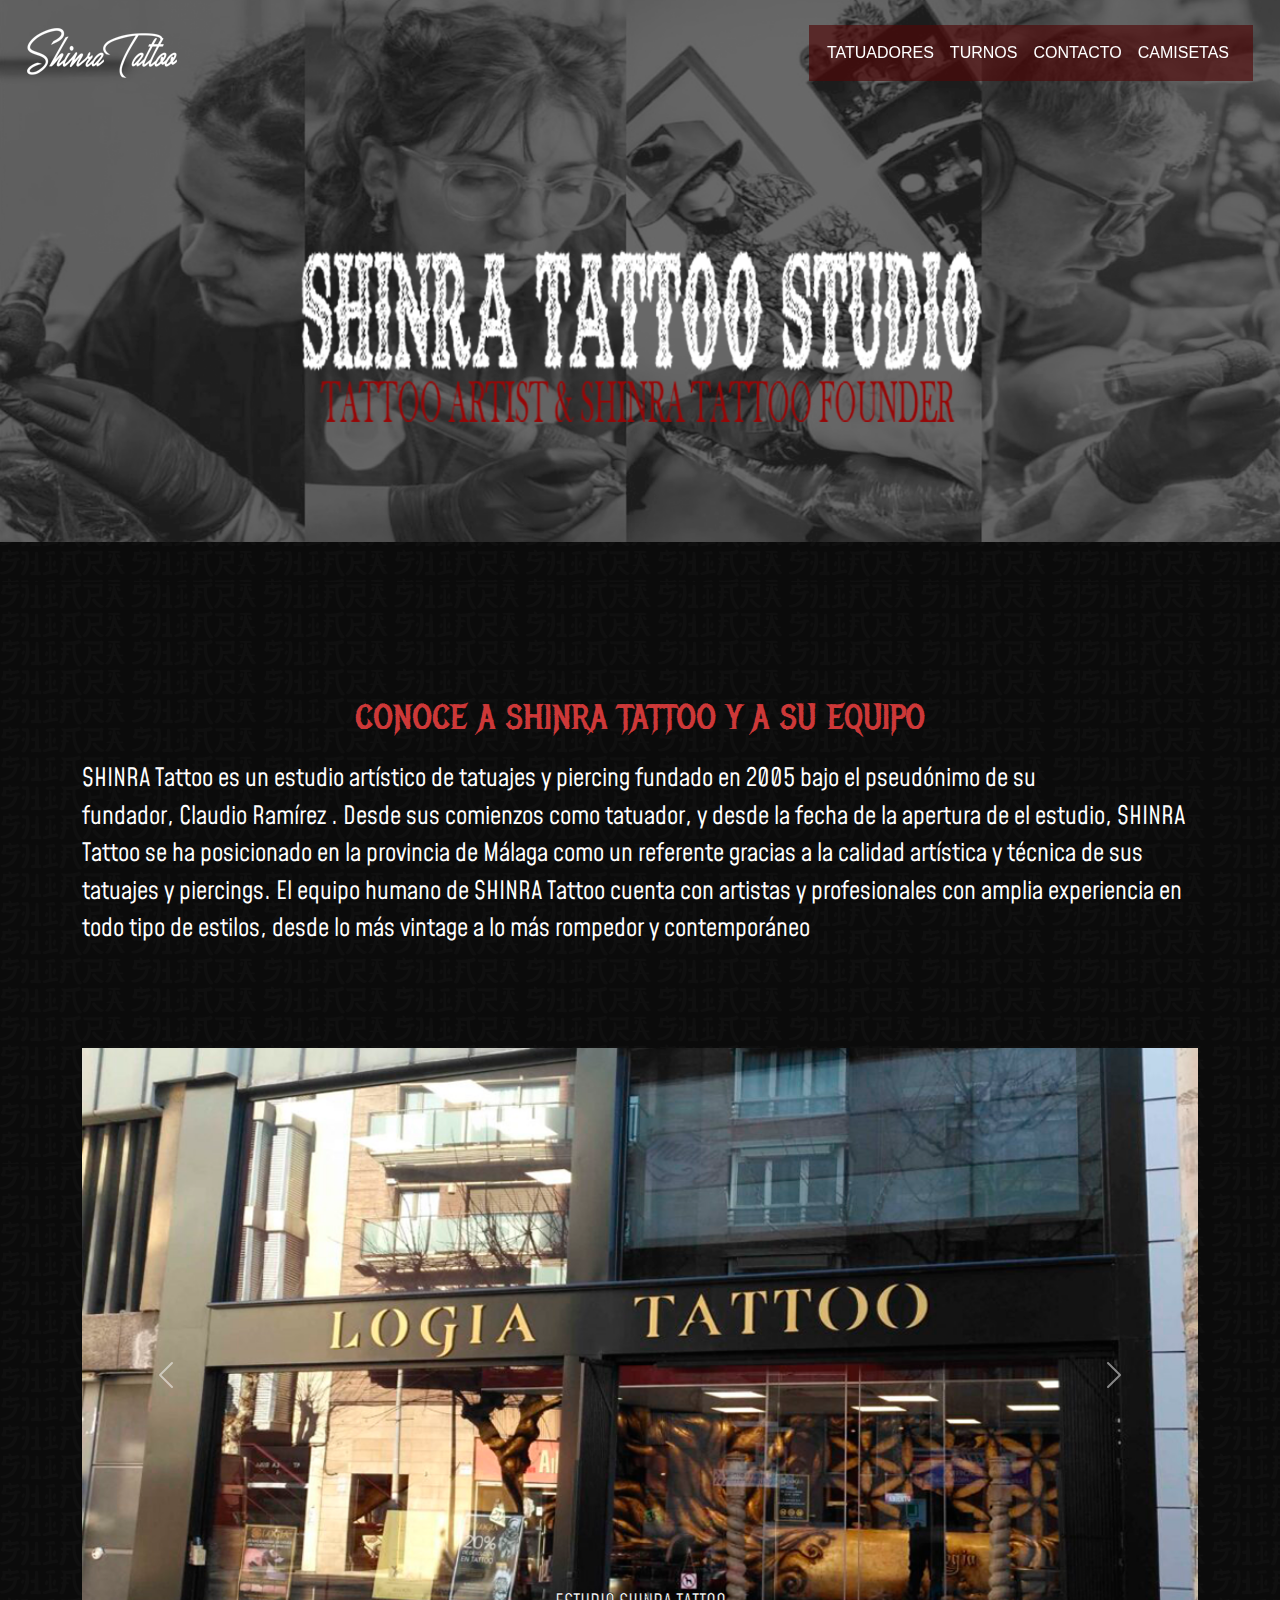
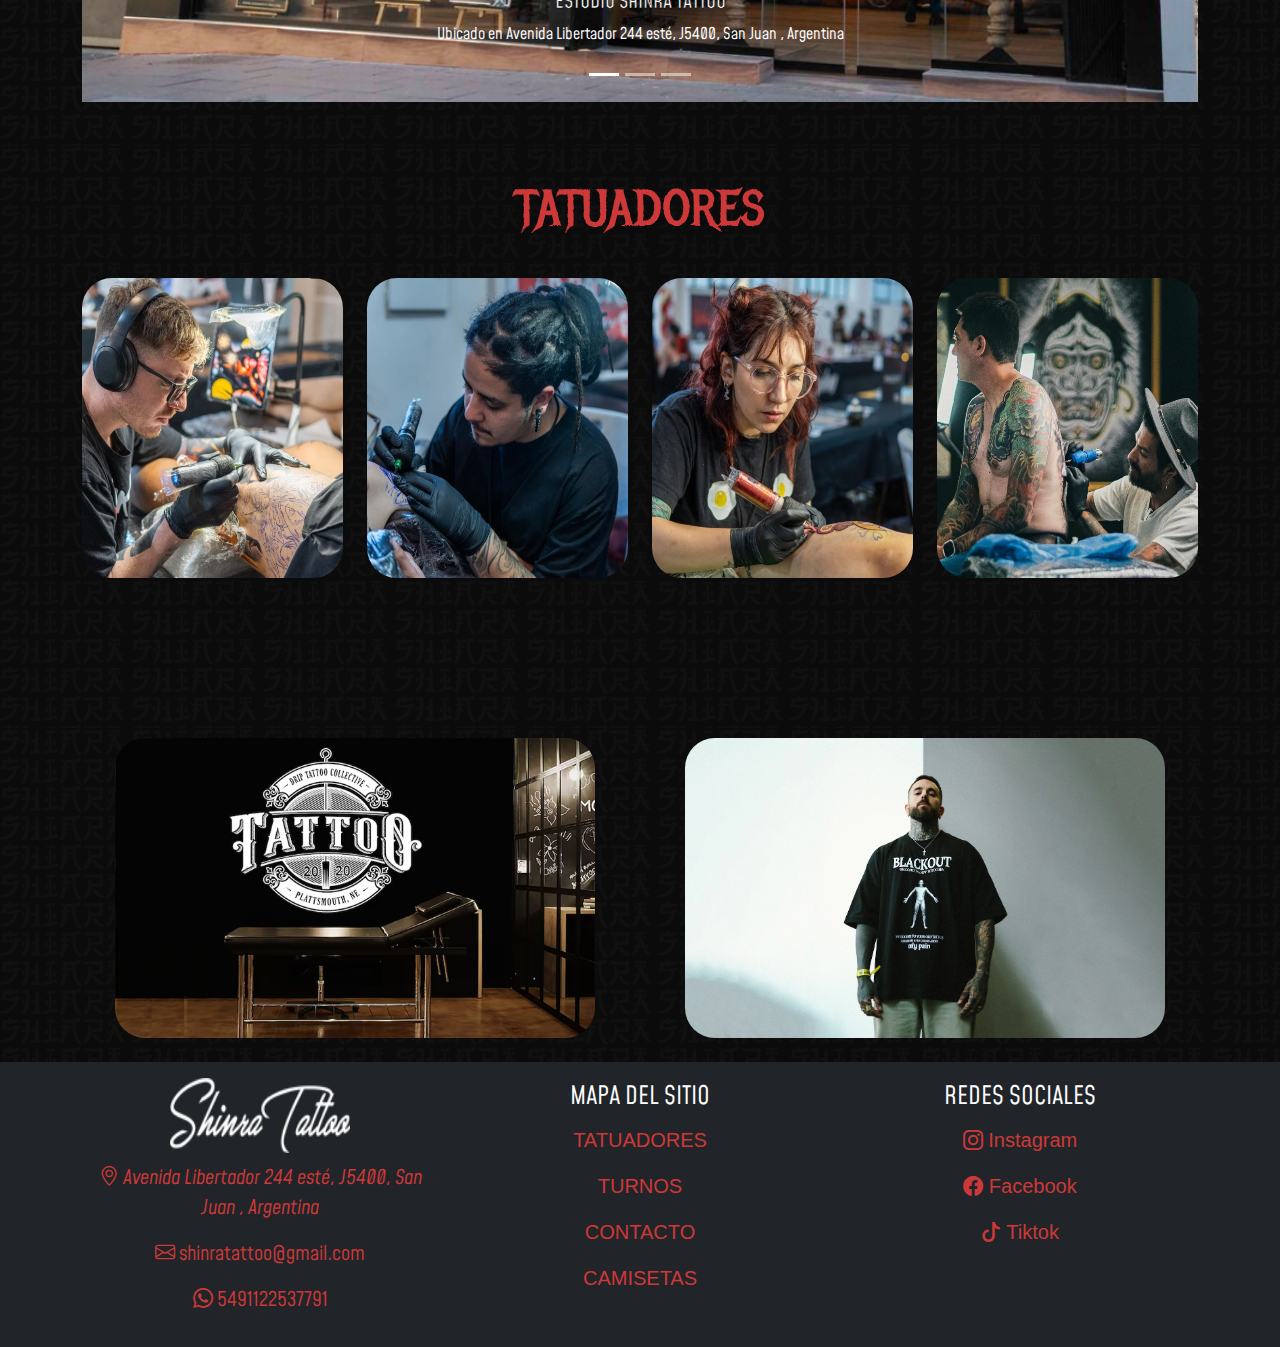
<file: index.html>
<!doctype html>
<html lang="en">
  <head>
    <meta charset="utf-8">
    <meta name="viewport" content="width=device-width, initial-scale=1">
    <title>ShinraTattoo</title>
    <link href="https://cdn.jsdelivr.net/npm/bootstrap@5.3.3/dist/css/bootstrap.min.css" rel="stylesheet" integrity="sha384-QWTKZyjpPEjISv5WaRU9OFeRpok6YctnYmDr5pNlyT2bRjXh0JMhjY6hW+ALEwIH" crossorigin="anonymous">
    <link rel="stylesheet" href="main.css">
    
    <!--METAL MANIA (TIPOGRAFIA) -->
    <link rel="preconnect" href="https://fonts.googleapis.com">
<link rel="preconnect" href="https://fonts.gstatic.com" crossorigin>
<link href="https://fonts.googleapis.com/css2?family=Metal+Mania&display=swap" rel="stylesheet">
 
   <!--MOHAVE-->
   <link rel="preconnect" href="https://fonts.googleapis.com">
<link rel="preconnect" href="https://fonts.gstatic.com" crossorigin>
<link href="https://fonts.googleapis.com/css2?family=Metal+Mania&family=Mohave:ital,wght@0,300..700;1,300..700&display=swap" rel="stylesheet">

 
  <!--ICONOS-->
  <link rel="stylesheet" href="https://cdn.jsdelivr.net/npm/bootstrap-icons/font/bootstrap-icons.css">
<link rel="icon" type="image/x-icon" href="isologo/isologo.ico">

</head>
  <body>
    <script src="https://cdn.jsdelivr.net/npm/bootstrap@5.3.3/dist/js/bootstrap.bundle.min.js" integrity="sha384-YvpcrYf0tY3lHB60NNkmXc5s9fDVZLESaAA55NDzOxhy9GkcIdslK1eN7N6jIeHz" crossorigin="anonymous"></script>
    
    <nav class="desplazamiento">
    <nav class="navbar navbar-expand-lg">
      
  <div class="container-fluid">
    <a class="navbar-brand" href="index.html">
      <img src="header/logo2.png" alt="ShinraTattoo">
    </a>
    <button class="navbar-toggler" type="button" data-bs-toggle="collapse" data-bs-target="#navbarNavAltMarkup" aria-controls="navbarNavAltMarkup" aria-expanded="false" aria-label="Toggle navigation" style="border: 1px solid white;">
      <span class="navbar-toggler-icon"></span>
    </button>
    <div class="collapse navbar-collapse" id="navbarNavAltMarkup" >
      <div class="navbar-nav ms-auto" style="padding-left: 10px; background: rgba(80, 6, 6, 0.638);" >
        <div class="navbar">
        
        <a class="nav-link" href="#tatuadores" style="color: white";>TATUADORES</a>
        <a class="nav-link" href="turno.html" style="color: white";>TURNOS</a>
        <a class="nav-link" href="ubicacion.html" style="color: white";>CONTACTO</a>
        <a class="nav-link" href="camisetas.html" style="color: white";>CAMISETAS</a>
        <a class="nav-link" href="#" style="color: white;" ></a>
      </div>
      </div>
      
    </div>
  </div>
</nav>
</nav>

<header>
<div class="banner">
  <img src="header/bannerofi.png" alt="">
</div>
</header>

    
<div class="container">
  <div class="row">
<div class="tatuadores2">
  <p>CONOCE A SHINRA TATTOO Y A SU EQUIPO</p>
</div>
</div>


    <div class="col-12">
  <div class="d-flex justify-content-center align-items-center" >
  <div class="texto">
  <span style="font-size: 25px;">
SHINRA Tattoo es un estudio artístico de tatuajes y piercing fundado en 2005 bajo el pseudónimo de su fundador, Claudio Ramírez . Desde sus comienzos como tatuador, y desde la fecha de la apertura de el estudio, SHINRA Tattoo se ha posicionado en la provincia de Málaga como un referente gracias a la calidad artística y técnica de sus tatuajes y piercings.
El equipo humano de SHINRA Tattoo cuenta con artistas y profesionales con amplia experiencia en todo tipo de estilos, desde lo más vintage a lo más rompedor y contemporáneo
  </span>
</div>
</div>
</div>
</div>
</div>
 








<div class="container" style="padding-top: 100px;" >
  <div class="row">
    <div class="col-12"; >
      <div id="carouselExampleCaptions" class="carousel slide">
        <div class="carousel-indicators">
          <button type="button" data-bs-target="#carouselExampleCaptions" data-bs-slide-to="0" class="active" aria-current="true" aria-label="Slide 1"></button>
          <button type="button" data-bs-target="#carouselExampleCaptions" data-bs-slide-to="1" aria-label="Slide 2"></button>
          <button type="button" data-bs-target="#carouselExampleCaptions" data-bs-slide-to="2" aria-label="Slide 3"></button>
        </div>
        <div class="carousel-inner">
          <div class="carousel-item active">
            <img src="cuerpo/ESTUDIO1.png" class="d-block w-100" alt="...">
            <div class="carousel-caption">
              <h5 style="-webkit-text-stroke: 0.5px black;" class="fs-sm fs-lg">ESTUDIO SHINRA TATTOO</h5>
              <p style="-webkit-text-stroke: 0,5px black;" class="fs-sm fs-lg">Ubicado en Avenida Libertador 244 esté, J5400, San Juan , Argentina</p>
            </div>
          </div>
          <div class="carousel-item">
            <img src="cuerpo/ESTUDIO2.png" class="d-block w-100" alt="...">
           
          </div>
          <div class="carousel-item">
            <img src="cuerpo/ESTUDIO3.png" class="d-block w-100" alt="...">
            <div class="carousel-caption">
              <h5 style="-webkit-text-stroke: 0.5px black;" class="fs-sm fs-lg">MERCHANDISING</h5>
              <p class="fs-sm fs-lg">Todas nuestras camisetas las encuentras SOLAMENTE AQUI.</p>
            </div>
          </div>
        </div>
        <button class="carousel-control-prev" type="button" data-bs-target="#carouselExampleCaptions" data-bs-slide="prev">
          <span class="carousel-control-prev-icon" aria-hidden="true"></span>
          <span class="visually-hidden">Previous</span>
        </button>
        <button class="carousel-control-next" type="button" data-bs-target="#carouselExampleCaptions" data-bs-slide="next">
          <span class="carousel-control-next-icon" aria-hidden="true"></span>
          <span class="visually-hidden">Next</span>
        </button>
      </div>

    </div>


  </div>
<div class="tatuadores">
<p>TATUADORES</p>
</div>


  
</div>

<div class="container" style="padding-top: 5px;" id="tatuadores">
  <div class="row">
    <div class="col-sm-12 col-md-3 col-lg-3 col-xl-3">
      <div class="contenedor-imagen" style="padding-top: 10px;">
        <div class="imagen">
          <a href="2pa.html"> 
      <img src="cuerpo/AGUS.jpg" alt="" class="imagen2">
      <div class="overlay">
        <h2>AGUS</h2>
      </div>
      </a>
    </div>
    </div>
    </div>


    <div class="col-sm-12 col-md-3 col-lg-3 col-xl-3">
      <div class="contenedor-imagen" style="padding-top: 10px;">
        <a href="3pa.html" class="imagen">         
      <img src="cuerpo/MAXI.jpg" alt="" class="imagen2">
      <div class="overlay">
        <h2>MAXI</h2>
      </div>
    </a>
    
    </div>
    </div>


    <div class="col-sm-12 col-md-3 col-lg-3 col-xl-3">
      <div class="contenedor-imagen" style="padding-top: 10px;">
        <a href="4pa.html"class="imagen">
      <img src="cuerpo/IVI.jpg" alt="" class="imagen2">
      <div class="overlay">
        <h2>IVI</h2>
      </div>
    </a>
    </div>
    </div>

    <div class="col-sm-12 col-md-3 col-lg-3 col-xl-3">
      <div class="contenedor-imagen" style="padding-top: 10px;">
        <a href="5pa.html"class="imagen">
      <img src="cuerpo/CLAU.jpg" alt="" class="imagen2">
      <div class="overlay">
        <h2>CLAU</h2>
      </div>
    </a>
    </div>
    </div>


    



  </div>
</div>




  <!--turnos y camisetas-->
<div class="container" style="padding-top: 150px;" >
  <div class="row">
    <div class="col-sm-12 col-md-6 col-lg-6 col-xl-6">
      <div class="contenedor-imagen" style="padding-top: 10px;">
        <div class="imagen">
          <a href="turno.html">
        <img src="cuerpo/turnos.png" alt="" class="imagen2" style="height: 300px;">
        <div class="overlay">
          <h2>TURNOS</h2>
        </div>
      </a>
      </div>
    </div>
    </div>


     
    <div class="col-sm-12 col-md-6 col-lg-6 col-xl-6">
      <div class="contenedor-imagen" style="padding-top: 10px;">
        <div class="imagen">
          <a href="camisetas.html">
      <img src="cuerpo/camisetas.png" alt="" class="imagen2" style="height: 300px;">
      <div class="overlay">
        <h2>CAMISETAS</h2>
      </div>
    </a>
    </div>
    </div>
  </div>
  </div>
  


</div>

</div>


<footer class="bg-dark text-white text-center py-3 mt-4">
  <div class="container" >
    <div class="row">
    <div class="col-sm-12 col-md-4 col-lg-4 col-xl-4 ">
    <small style="color: #CD3838; font-size: 20px;">
     <img src="header/logo2.png" alt="" style="padding-bottom: 10px; height: 85px; width: 180px;">
     <p><i class="bi bi-geo-alt"> Avenida Libertador 244 esté, J5400, San Juan , Argentina</p></i>
     <p><i class="bi bi-envelope"></i> shinratattoo@gmail.com</p>
     <p><i class="bi bi-whatsapp"></i> 5491122537791</p>
    </small>
  </div>
  <div class="col-sm-12 col-md-4 col-lg-4 col-xl-4 ">
    <p class="mb-0" style="padding-bottom: 10px; font-size: 25px;">MAPA DEL SITIO</p>
    <small class="enlaces">
      <a href="#tatuadores"  class="enlace"><p> TATUADORES</p></a>
     <a href="turno.html" class="enlace"><p>TURNOS</p></a>
     <a href="ubicacion.html" class="enlace"><p>CONTACTO</p></a>
     <a href="camisetas.html" class="enlace"><P>CAMISETAS</P></a>
    </small>
  </div>
  <div class="col-sm-12 col-md-4 col-lg-4 col-xl-4 ">
    <p class="mb-0" style="padding-bottom: 10px; font-size: 25px;">REDES SOCIALES</p>
    <small class="enlaces">
      <a href="https://www.instagram.com/fidotattoo/" target="_blank" class="enlace"><p><i class="bi bi-instagram"></i> Instagram</p></a>
     <a href="https://www.facebook.com/groups/406836650454/" target="_blank" class="enlace"><p><i class="bi bi-facebook"></i> Facebook</p></a>
     <a href="https://www.tiktok.com/@fidotattoo" target="_blank" class="enlace"><p><i class="bi bi-tiktok"></i> Tiktok</p></a>
    </small>
  </div>
  </div>
</div>
</footer>

</body>
</html>
</file>
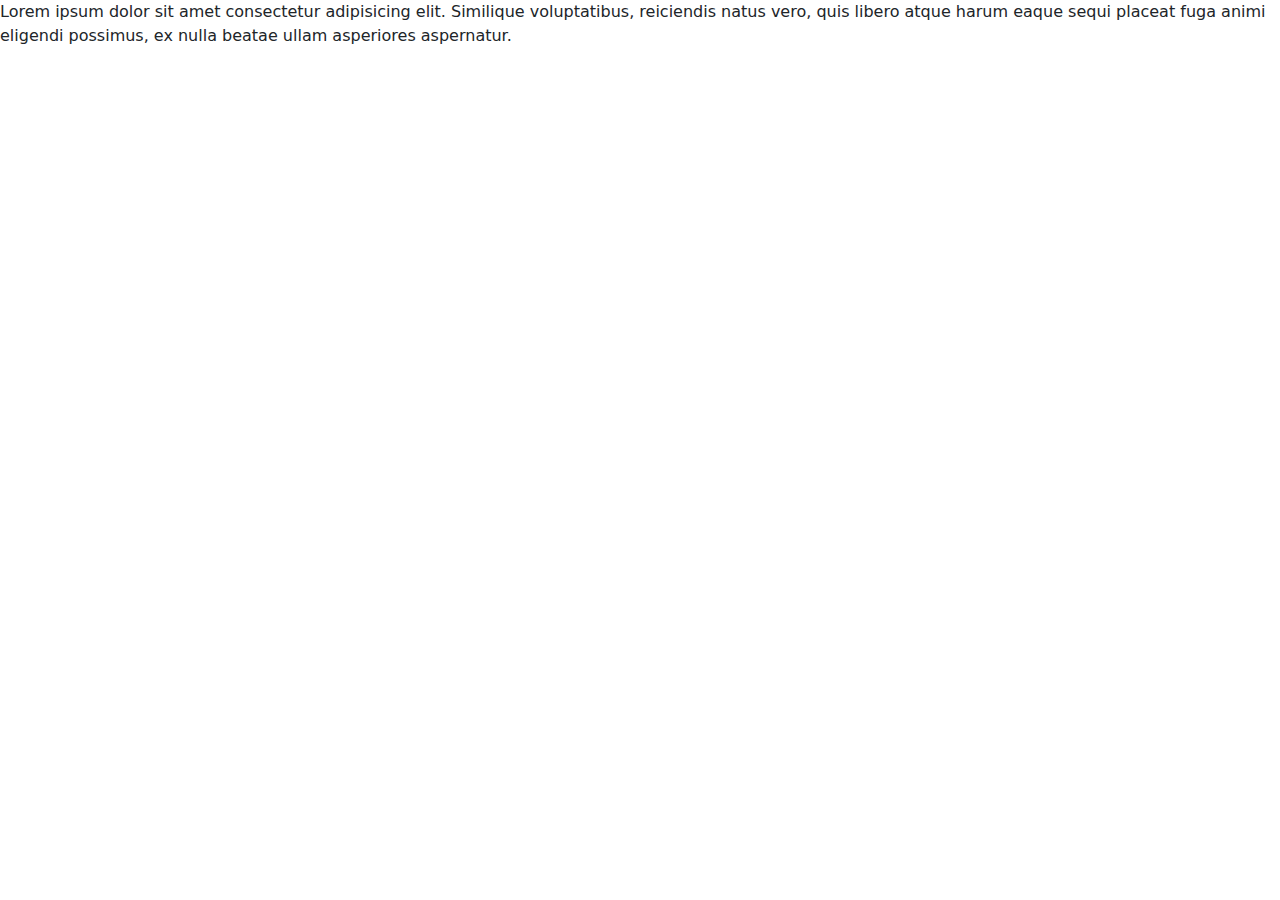
<file: epa/index.html>
<!DOCTYPE html>
<html lang="en">
<head>
    <meta charset="UTF-8">
    <meta name="viewport" content="width=device-width, initial-scale=1.0">
    <link href="https://cdn.jsdelivr.net/npm/bootstrap@5.3.3/dist/css/bootstrap.min.css" rel="stylesheet" integrity="sha384-QWTKZyjpPEjISv5WaRU9OFeRpok6YctnYmDr5pNlyT2bRjXh0JMhjY6hW+ALEwIH" crossorigin="anonymous">

    <title>Document</title>

</head>
<body>
    <script src="https://cdn.jsdelivr.net/npm/bootstrap@5.3.3/dist/js/bootstrap.bundle.min.js" integrity="sha384-YvpcrYf0tY3lHB60NNkmXc5s9fDVZLESaAA55NDzOxhy9GkcIdslK1eN7N6jIeHz" crossorigin="anonymous"></script>
    <p>Lorem ipsum dolor sit amet consectetur adipisicing elit. Similique voluptatibus, reiciendis natus vero, quis libero atque harum eaque sequi placeat fuga animi eligendi possimus, ex nulla beatae ullam asperiores aspernatur.</p>


</body>
</html>
</file>
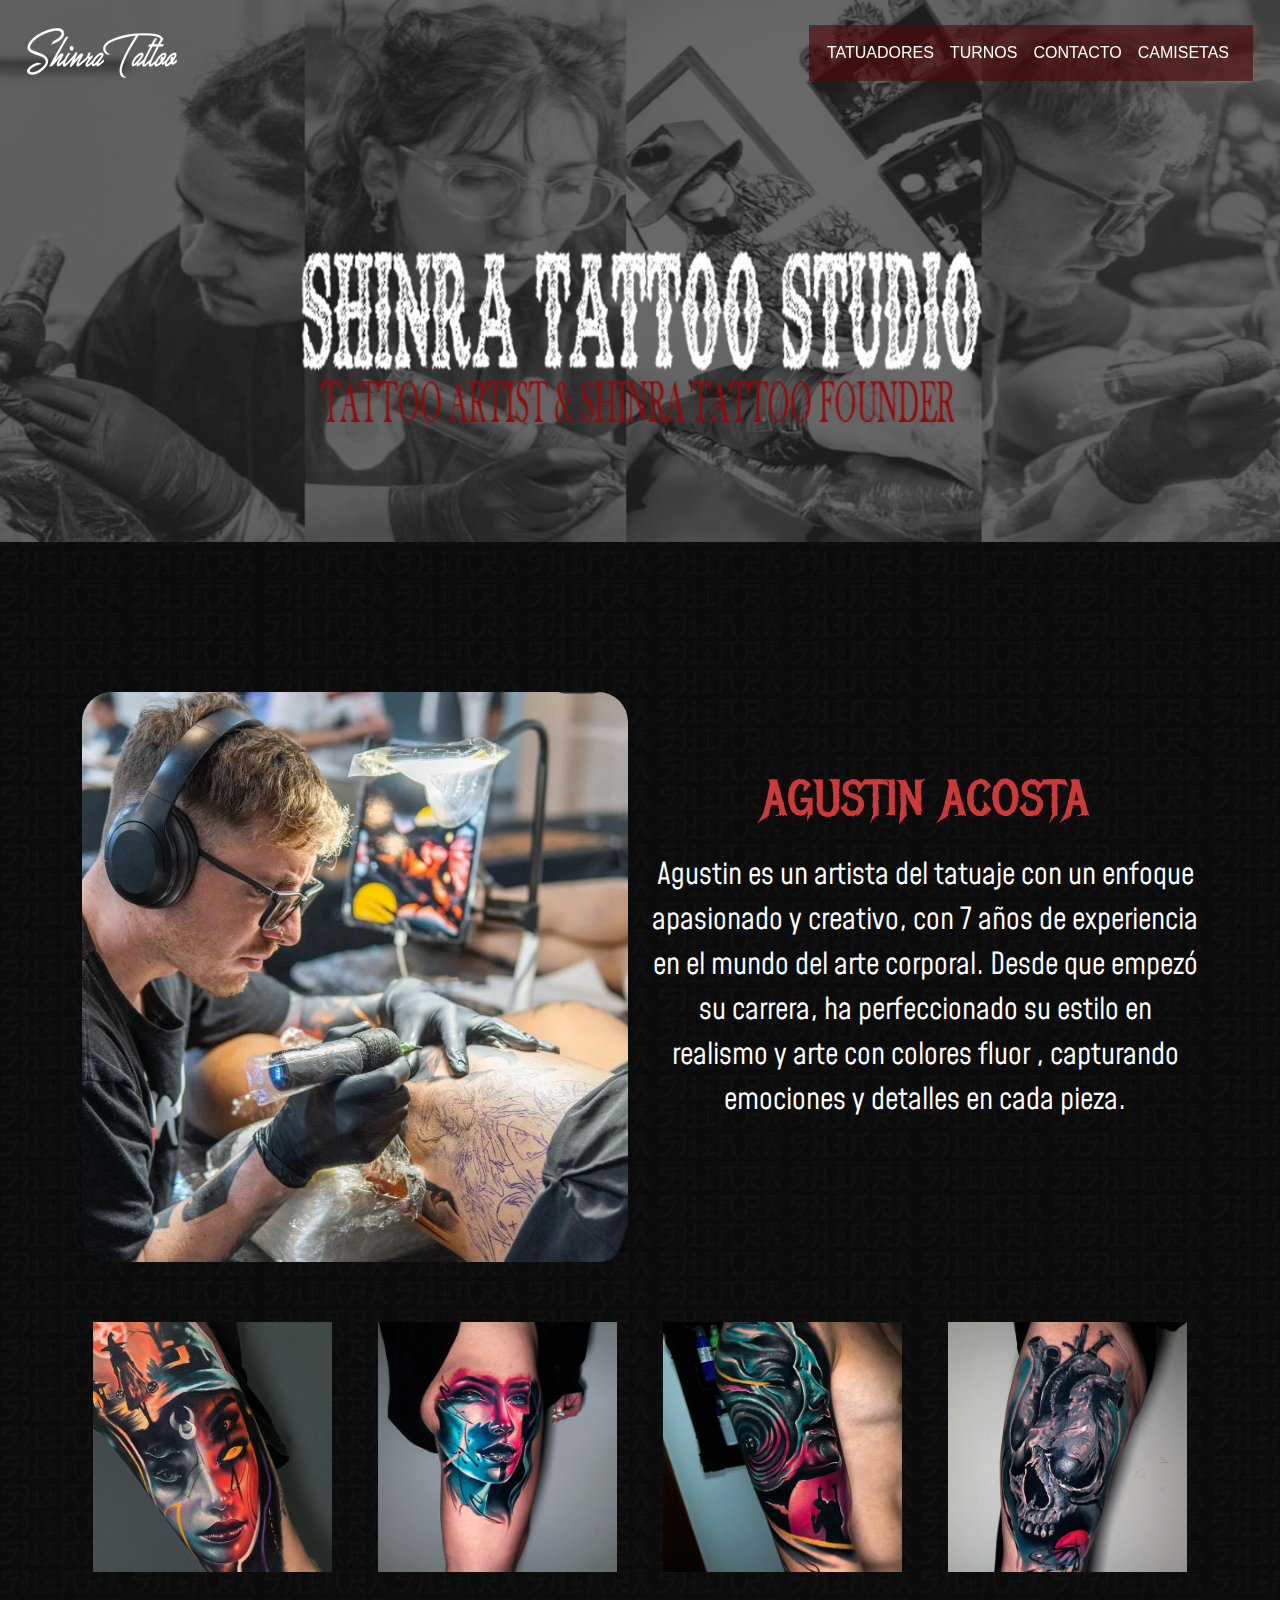
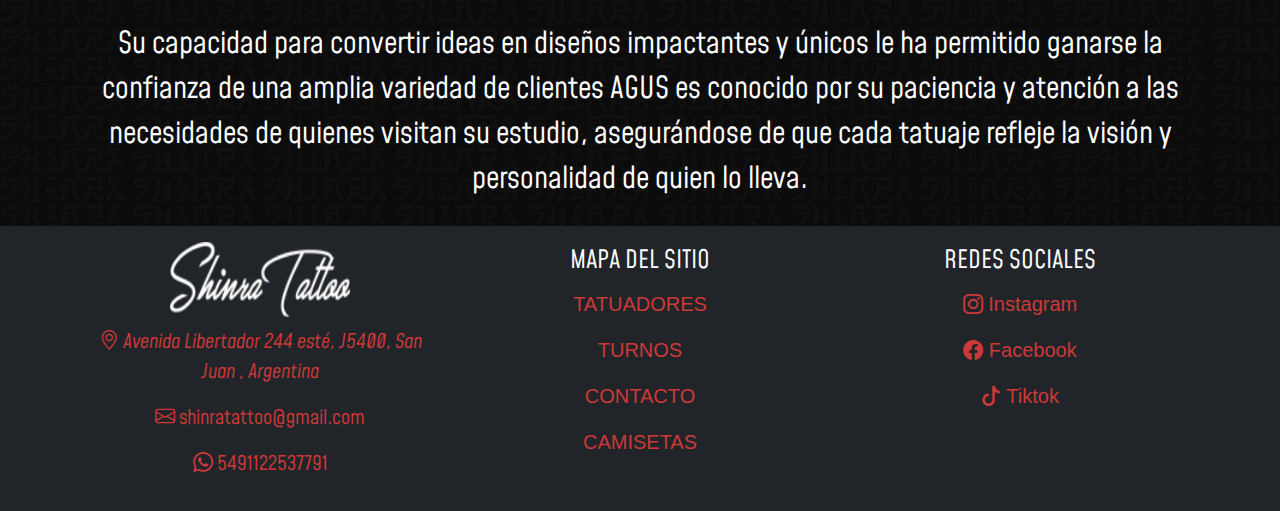
<file: 2pa.html>
<!doctype html>
<html lang="en">
  <head>
    <meta charset="utf-8">
    <meta name="viewport" content="width=device-width, initial-scale=1">
    <title>ShinraTattoo</title>
    <link href="https://cdn.jsdelivr.net/npm/bootstrap@5.3.3/dist/css/bootstrap.min.css" rel="stylesheet" integrity="sha384-QWTKZyjpPEjISv5WaRU9OFeRpok6YctnYmDr5pNlyT2bRjXh0JMhjY6hW+ALEwIH" crossorigin="anonymous">
    <link rel="stylesheet" href="main.css">
    
    <!--METAL MANIA (TIPOGRAFIA) -->
    <link rel="preconnect" href="https://fonts.googleapis.com">
<link rel="preconnect" href="https://fonts.gstatic.com" crossorigin>
<link href="https://fonts.googleapis.com/css2?family=Metal+Mania&display=swap" rel="stylesheet">
 
   <!--MOHAVE-->
   <link rel="preconnect" href="https://fonts.googleapis.com">
<link rel="preconnect" href="https://fonts.gstatic.com" crossorigin>
<link href="https://fonts.googleapis.com/css2?family=Metal+Mania&family=Mohave:ital,wght@0,300..700;1,300..700&display=swap" rel="stylesheet">

 
  <!--ICONOS-->
  <link rel="stylesheet" href="https://cdn.jsdelivr.net/npm/bootstrap-icons/font/bootstrap-icons.css">
<link rel="icon" type="image/x-icon" href="isologo/isologo.ico">

</head>
  <body>
    <script src="https://cdn.jsdelivr.net/npm/bootstrap@5.3.3/dist/js/bootstrap.bundle.min.js" integrity="sha384-YvpcrYf0tY3lHB60NNkmXc5s9fDVZLESaAA55NDzOxhy9GkcIdslK1eN7N6jIeHz" crossorigin="anonymous"></script>
    
    <nav class="desplazamiento">
    <nav class="navbar navbar-expand-lg">
      
  <div class="container-fluid">
    <a class="navbar-brand" href="index.html">
      <img src="header/logo2.png" alt="ShinraTattoo">
    </a>
    <button class="navbar-toggler" type="button" data-bs-toggle="collapse" data-bs-target="#navbarNavAltMarkup" aria-controls="navbarNavAltMarkup" aria-expanded="false" aria-label="Toggle navigation" style="border: 1px solid white;">
      <span class="navbar-toggler-icon"></span>
    </button>
    <div class="collapse navbar-collapse" id="navbarNavAltMarkup" >
      <div class="navbar-nav ms-auto" style="padding-left: 10px; background: rgba(80, 6, 6, 0.638);" >
        <div class="navbar">
        
        <a class="nav-link" href="index.html#tatuadores" style="color: white";>TATUADORES</a>
        <a class="nav-link" href="turno.html" style="color: white";>TURNOS</a>
        <a class="nav-link" href="ubicacion.html" style="color: white";>CONTACTO</a>
        <a class="nav-link" href="camisetas.html" style="color: white";>CAMISETAS</a>
        <a class="nav-link" href="#" style="color: white;" ></a>
      </div>
      </div>
      
    </div>
  </div>
</nav>
</nav>

<header>
<div class="banner">
  <img src="header/bannerofi.png" alt="">
</div>
</header>

  
    
<div class="container" style="padding-top: 150px;">
<div class="row">
   <div class="col-sm-12 col-md-6 col-lg-6 col-xl-6">
     <div class="agus">
    <img src="cuerpo/AGUS.jpg" alt="">
    </div>
   </div>

   <div class="col-sm-12 col-md-6 col-lg-6 col-xl-6">
    <div class="maxi-titulo">
        <p>AGUSTIN ACOSTA</p>
    </div>
    <div class="maxi-texto">
        Agustin es un artista del tatuaje con un enfoque apasionado y creativo, con 7 años de experiencia en el mundo del arte corporal.  
Desde que empezó su carrera, ha perfeccionado su estilo en realismo y arte con colores fluor , capturando emociones y detalles en cada pieza.

    </div>
   </div>
</div>
</div>

<div class="container" style="padding-top: 50px;">
  <div class="row">
  
    <div class="col-sm 12 col-md-3 col-lg-3 col-xl-3">
      <div class="contenedor-imagen" style="padding-top: 10px;">
        <div class="imagen2"> 
         <img src="tatuajes/a1.png" alt="">
        </div>
    </div>
    </div>
    <div class="col-sm 12 col-md-3 col-lg-3 col-xl-3">
      <div class="contenedor-imagen" style="padding-top: 10px;">
        <div class="imagen2"> 
         <img src="tatuajes/a2.png" alt="">
        </div>
    </div>
     
   
    </div>
    <div class="col-sm 12 col-md-3 col-lg-3 col-xl-3">
      <div class="contenedor-imagen" style="padding-top: 10px;">
        <div class="imagen2"> 
         <img src="tatuajes/a3.png" alt="">
        </div>
    </div>

    </div>
    <div class="col-sm 12 col-md-3 col-lg-3 col-xl-3">
      <div class="contenedor-imagen" style="padding-top: 10px;">
        <div class="imagen2"> 
         <img src="tatuajes/a4.png" alt="">
        </div>
    </div>

    
    
    
    </div>
  </div>


</div>




<div class="container" style="padding-top: 50px;">
<div class="row">
    <div class="col-12">
        <div class="maxi-texto">
            Su capacidad para convertir ideas en diseños impactantes y únicos le ha permitido ganarse la confianza de una amplia variedad de clientes
AGUS es conocido por su paciencia y atención a las necesidades de quienes visitan su estudio, asegurándose de que cada tatuaje refleje la visión y personalidad de quien lo lleva.
        </div>
       </div>
    </div>
    </div>
</div>
</div>






<footer class="bg-dark text-white text-center py-3 mt-4">
  <div class="container" >
    <div class="row">
    <div class="col-sm-12 col-md-4 col-lg-4 col-xl-4 ">
    <small style="color: #CD3838; font-size: 20px;">
     <img src="header/logo2.png" alt="" style="padding-bottom: 10px; height: 85px; width: 180px;">
     <p><i class="bi bi-geo-alt"> Avenida Libertador 244 esté, J5400, San Juan , Argentina</p></i>
     <p><i class="bi bi-envelope"></i> shinratattoo@gmail.com</p>
     <p><i class="bi bi-whatsapp"></i> 5491122537791</p>
    </small>
  </div>
  <div class="col-sm-12 col-md-4 col-lg-4 col-xl-4 ">
    <p class="mb-0" style="padding-bottom: 10px; font-size: 25px;">MAPA DEL SITIO</p>
    <small class="enlaces">
      <a href="index.html#tatuadores"  class="enlace"><p> TATUADORES</p></a>
     <a href="turno.html" class="enlace"><p>TURNOS</p></a>
     <a href="ubicacion.html" class="enlace"><p>CONTACTO</p></a>
     <a href="camisetas.html" class="enlace"><P>CAMISETAS</P></a>
    </small>
  </div>
  <div class="col-sm-12 col-md-4 col-lg-4 col-xl-4 ">
    <p class="mb-0" style="padding-bottom: 10px; font-size: 25px;">REDES SOCIALES</p>
    <small class="enlaces">
      <a href="https://www.instagram.com/fidotattoo/" target="_blank" class="enlace"><p><i class="bi bi-instagram"></i> Instagram</p></a>
     <a href="https://www.facebook.com/groups/406836650454/" target="_blank" class="enlace"><p><i class="bi bi-facebook"></i> Facebook</p></a>
     <a href="https://www.tiktok.com/@fidotattoo" target="_blank" class="enlace"><p><i class="bi bi-tiktok"></i> Tiktok</p></a>
    </small>
  </div>
  </div>
</div>
</footer>

</body>
</html>
</file>
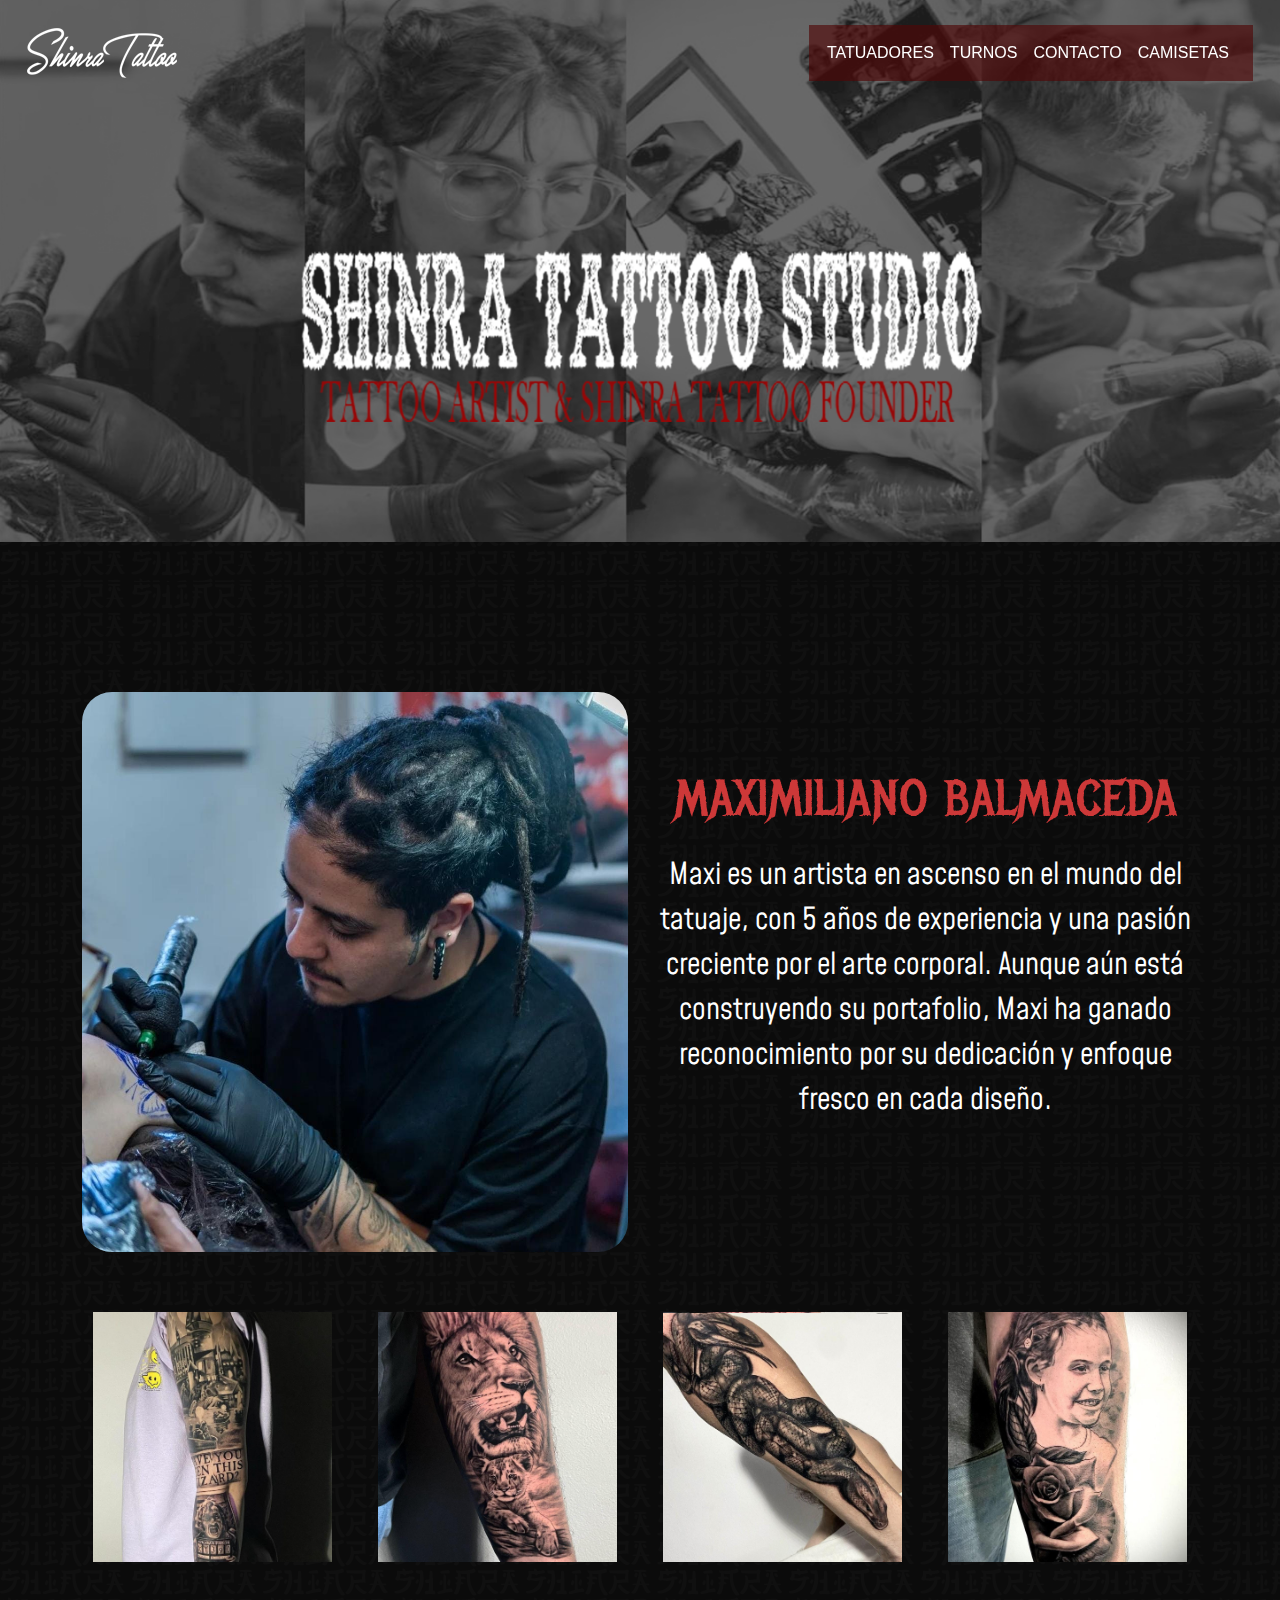
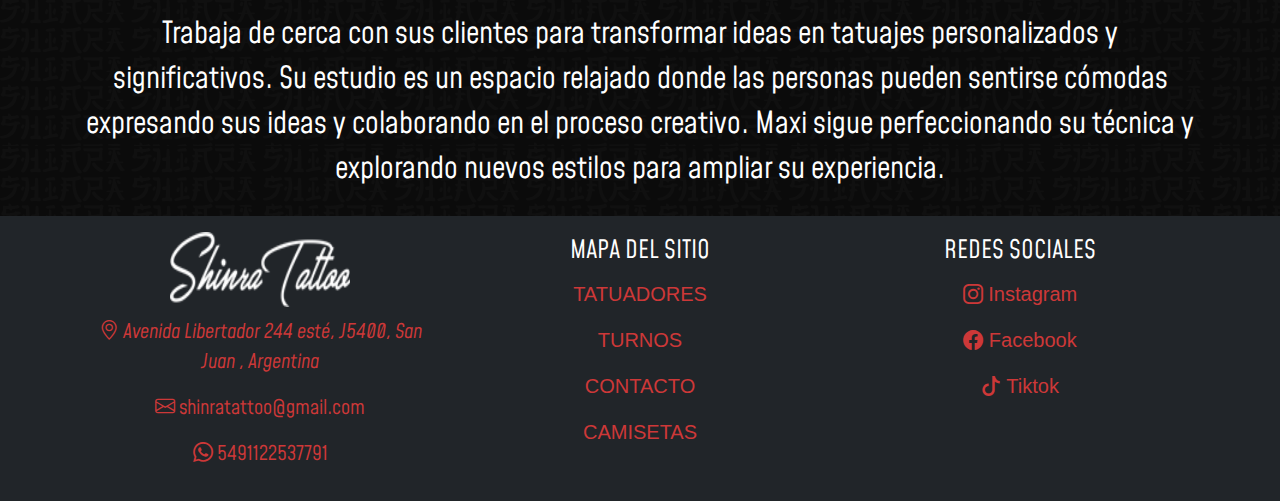
<file: 3pa.html>
<!doctype html>
<html lang="en">
  <head>
    <meta charset="utf-8">
    <meta name="viewport" content="width=device-width, initial-scale=1">
    <title>ShinraTattoo</title>
    <link href="https://cdn.jsdelivr.net/npm/bootstrap@5.3.3/dist/css/bootstrap.min.css" rel="stylesheet" integrity="sha384-QWTKZyjpPEjISv5WaRU9OFeRpok6YctnYmDr5pNlyT2bRjXh0JMhjY6hW+ALEwIH" crossorigin="anonymous">
    <link rel="stylesheet" href="main.css">
    
    <!--METAL MANIA (TIPOGRAFIA) -->
    <link rel="preconnect" href="https://fonts.googleapis.com">
<link rel="preconnect" href="https://fonts.gstatic.com" crossorigin>
<link href="https://fonts.googleapis.com/css2?family=Metal+Mania&display=swap" rel="stylesheet">
 
   <!--MOHAVE-->
   <link rel="preconnect" href="https://fonts.googleapis.com">
<link rel="preconnect" href="https://fonts.gstatic.com" crossorigin>
<link href="https://fonts.googleapis.com/css2?family=Metal+Mania&family=Mohave:ital,wght@0,300..700;1,300..700&display=swap" rel="stylesheet">

 
  <!--ICONOS-->
  <link rel="stylesheet" href="https://cdn.jsdelivr.net/npm/bootstrap-icons/font/bootstrap-icons.css">
<link rel="icon" type="image/x-icon" href="isologo/isologo.ico">

</head>
  <body>
    <script src="https://cdn.jsdelivr.net/npm/bootstrap@5.3.3/dist/js/bootstrap.bundle.min.js" integrity="sha384-YvpcrYf0tY3lHB60NNkmXc5s9fDVZLESaAA55NDzOxhy9GkcIdslK1eN7N6jIeHz" crossorigin="anonymous"></script>
    
    <nav class="desplazamiento">
    <nav class="navbar navbar-expand-lg">
      
  <div class="container-fluid">
    <a class="navbar-brand" href="index.html">
      <img src="header/logo2.png" alt="ShinraTattoo">
    </a>
    <button class="navbar-toggler" type="button" data-bs-toggle="collapse" data-bs-target="#navbarNavAltMarkup" aria-controls="navbarNavAltMarkup" aria-expanded="false" aria-label="Toggle navigation" style="border: 1px solid white;">
      <span class="navbar-toggler-icon"></span>
    </button>
    <div class="collapse navbar-collapse" id="navbarNavAltMarkup" >
      <div class="navbar-nav ms-auto" style="padding-left: 10px; background: rgba(80, 6, 6, 0.638);" >
        <div class="navbar">
        
        <a class="nav-link" href="index.html#tatuadores" style="color: white";>TATUADORES</a>
        <a class="nav-link" href="turno.html" style="color: white";>TURNOS</a>
        <a class="nav-link" href="ubicacion.html" style="color: white";>CONTACTO</a>
        <a class="nav-link" href="camisetas.html" style="color: white";>CAMISETAS</a>
        <a class="nav-link" href="#" style="color: white;" ></a>
      </div>
      </div>
      
    </div>
  </div>
</nav>
</nav>

<header>
<div class="banner">
  <img src="header/bannerofi.png" alt="">
</div>
</header>

  
    
<div class="container" style="padding-top: 150px;">
<div class="row">
   <div class="col-sm-12 col-md-6 col-lg-6 col-xl-6">
     <div class="agus">
    <img src="cuerpo/MAXI.jpg" alt="">
    </div>
   </div>

   <div class="col-sm-12 col-md-6 col-lg-6 col-xl-6">
    <div class="maxi-titulo">
        <p>MAXIMILIANO BALMACEDA</p>
    </div>
    <div class="maxi-texto">
        Maxi es un artista en ascenso en el mundo del tatuaje, con 5 años de experiencia y una pasión creciente por el arte corporal. 
Aunque aún está construyendo su portafolio, Maxi ha ganado reconocimiento por su dedicación y enfoque fresco en cada diseño.
    </div>
   </div>
</div>
</div>


    
    
<div class="container" style="padding-top: 50px;">
  <div class="row">
  
    <div class="col-sm 12 col-md-3 col-lg-3 col-xl-3">
      <div class="contenedor-imagen" style="padding-top: 10px;">
        <div class="imagen2"> 
         <img src="tatuajes/m1.png" alt="">
        </div>
    </div>
    </div>
    <div class="col-sm 12 col-md-3 col-lg-3 col-xl-3">
      <div class="contenedor-imagen" style="padding-top: 10px;">
        <div class="imagen2"> 
         <img src="tatuajes/m2.png" alt="">
        </div>
    </div>
     
   
    </div>
    <div class="col-sm 12 col-md-3 col-lg-3 col-xl-3">
      <div class="contenedor-imagen" style="padding-top: 10px;">
        <div class="imagen2"> 
         <img src="tatuajes/m3.png" alt="">
        </div>
    </div>

    </div>
    <div class="col-sm 12 col-md-3 col-lg-3 col-xl-3">
      <div class="contenedor-imagen" style="padding-top: 10px;">
        <div class="imagen2"> 
         <img src="tatuajes/m4.png" alt="">
        </div>
    </div>

    
    
    
    </div>
  </div>


</div>




<div class="container" style="padding-top: 50px;">
<div class="row">
    <div class="col-12">
        <div class="maxi-texto">
            Trabaja de cerca con sus clientes para transformar ideas en tatuajes personalizados y significativos. Su estudio es un espacio relajado donde las personas pueden sentirse cómodas expresando sus ideas y colaborando en el proceso creativo.
Maxi sigue perfeccionando su técnica y explorando nuevos estilos para ampliar su experiencia. 
        </div>
       </div>
    </div>
    </div>
</div>
</div>






<footer class="bg-dark text-white text-center py-3 mt-4">
  <div class="container" >
    <div class="row">
    <div class="col-sm-12 col-md-4 col-lg-4 col-xl-4 ">
    <small style="color: #CD3838; font-size: 20px;">
     <img src="header/logo2.png" alt="" style="padding-bottom: 10px; height: 85px; width: 180px;">
     <p><i class="bi bi-geo-alt"> Avenida Libertador 244 esté, J5400, San Juan , Argentina</p></i>
     <p><i class="bi bi-envelope"></i> shinratattoo@gmail.com</p>
     <p><i class="bi bi-whatsapp"></i> 5491122537791</p>
    </small>
  </div>
  <div class="col-sm-12 col-md-4 col-lg-4 col-xl-4 ">
    <p class="mb-0" style="padding-bottom: 10px; font-size: 25px;">MAPA DEL SITIO</p>
    <small class="enlaces">
      <a href="index.html#tatuadores"  class="enlace"><p> TATUADORES</p></a>
     <a href="turno.html" class="enlace"><p>TURNOS</p></a>
     <a href="ubicacion.html" class="enlace"><p>CONTACTO</p></a>
     <a href="camisetas.html" class="enlace"><P>CAMISETAS</P></a>
    </small>
  </div>
  <div class="col-sm-12 col-md-4 col-lg-4 col-xl-4 ">
    <p class="mb-0" style="padding-bottom: 10px; font-size: 25px;">REDES SOCIALES</p>
    <small class="enlaces">
      <a href="https://www.instagram.com/fidotattoo/" target="_blank" class="enlace"><p><i class="bi bi-instagram"></i> Instagram</p></a>
     <a href="https://www.facebook.com/groups/406836650454/" target="_blank" class="enlace"><p><i class="bi bi-facebook"></i> Facebook</p></a>
     <a href="https://www.tiktok.com/@fidotattoo" target="_blank" class="enlace"><p><i class="bi bi-tiktok"></i> Tiktok</p></a>
    </small>
  </div>
  </div>
</div>
</footer>

</body>
</html>
</file>
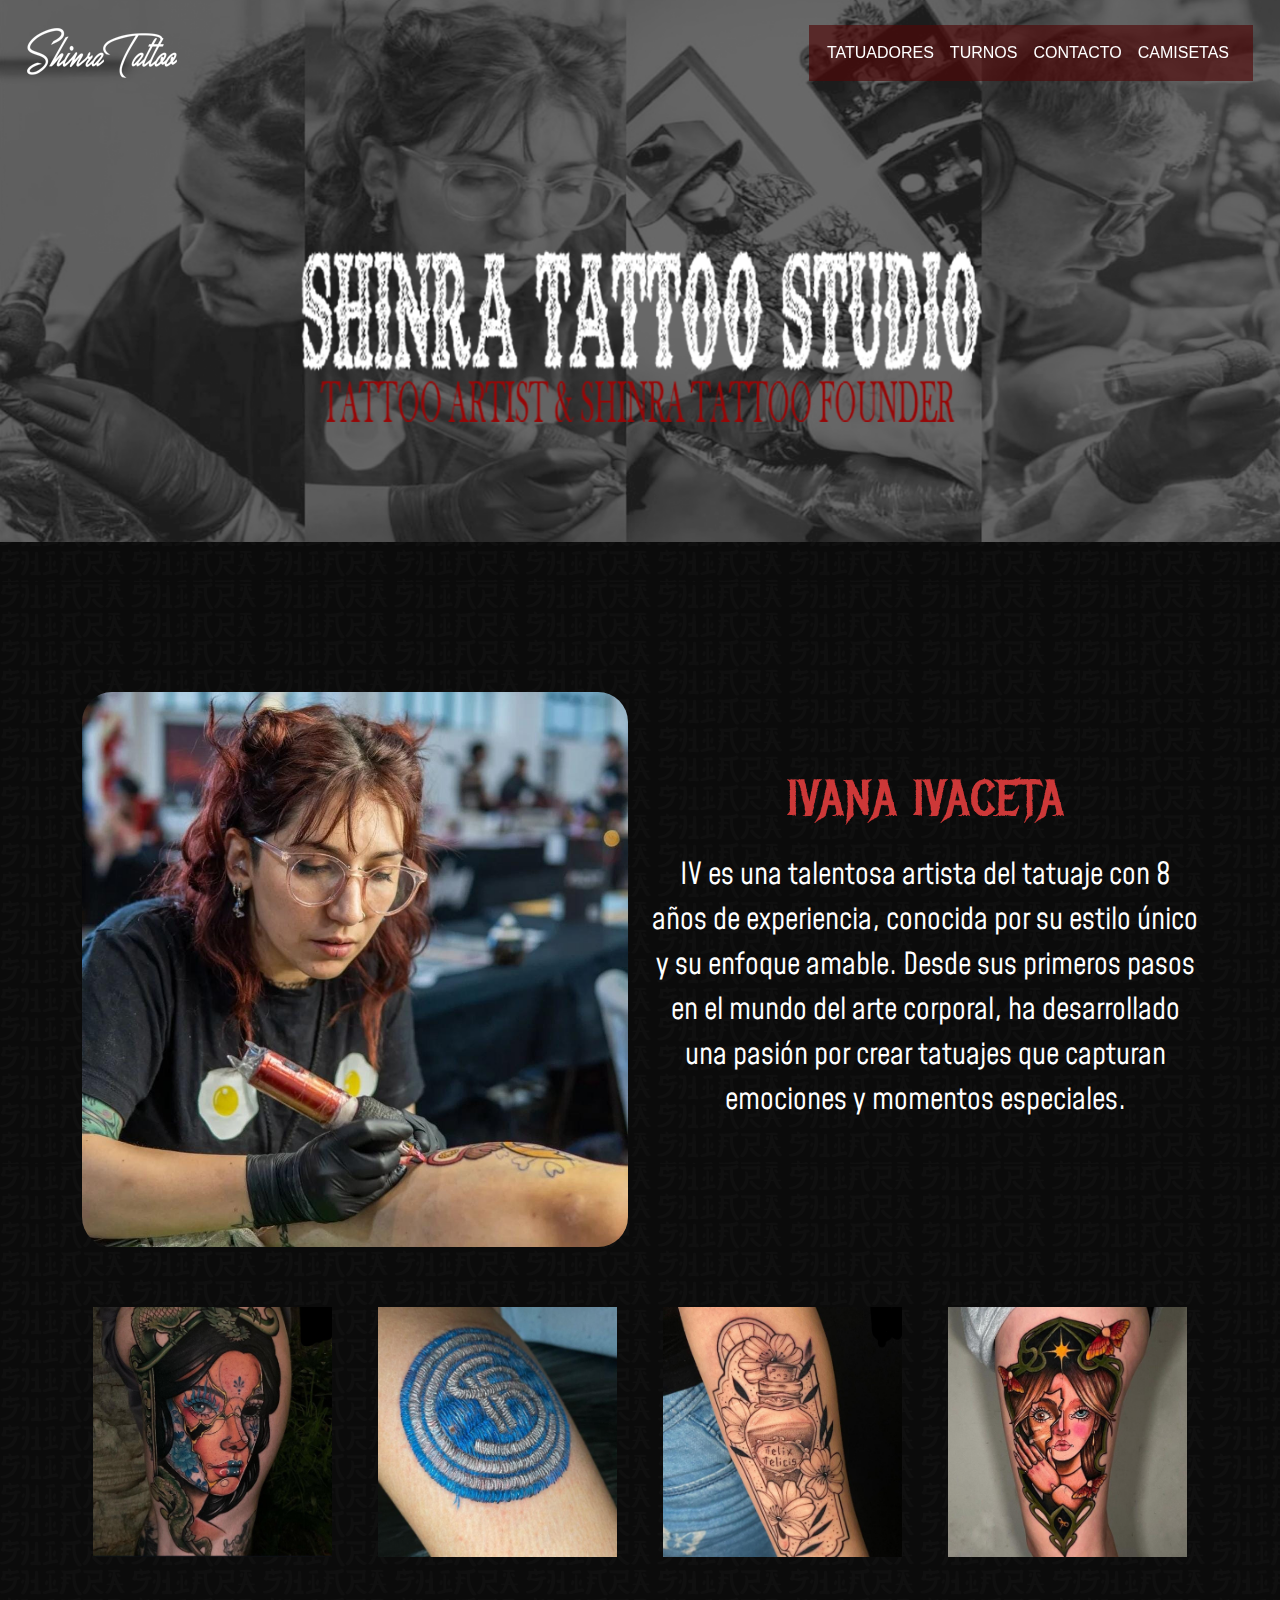
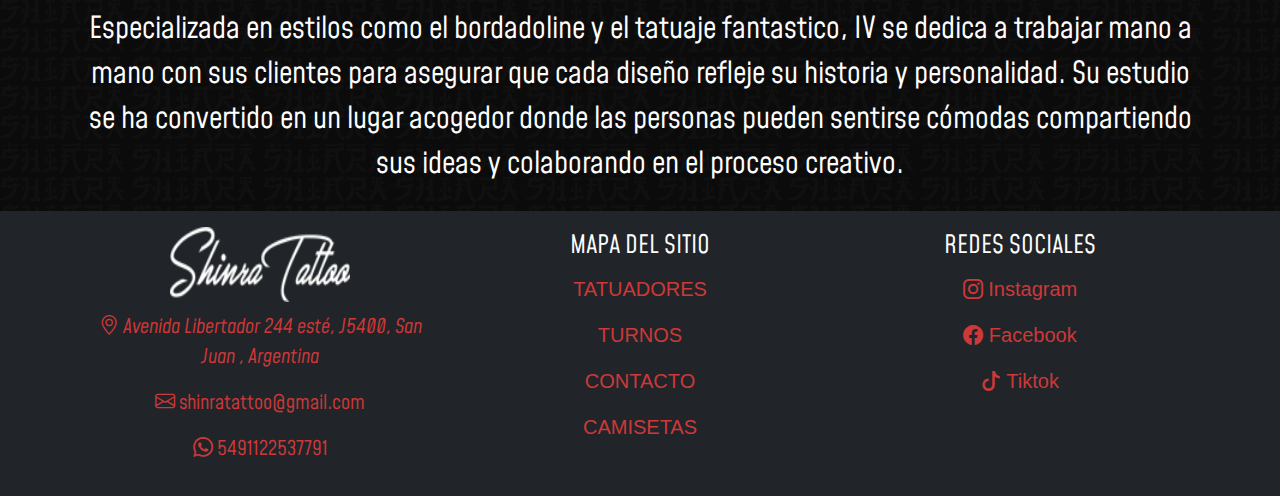
<file: 4pa.html>
<!doctype html>
<html lang="en">
  <head>
    <meta charset="utf-8">
    <meta name="viewport" content="width=device-width, initial-scale=1">
    <title>ShinraTattoo</title>
    <link href="https://cdn.jsdelivr.net/npm/bootstrap@5.3.3/dist/css/bootstrap.min.css" rel="stylesheet" integrity="sha384-QWTKZyjpPEjISv5WaRU9OFeRpok6YctnYmDr5pNlyT2bRjXh0JMhjY6hW+ALEwIH" crossorigin="anonymous">
    <link rel="stylesheet" href="main.css">
    
    <!--METAL MANIA (TIPOGRAFIA) -->
    <link rel="preconnect" href="https://fonts.googleapis.com">
<link rel="preconnect" href="https://fonts.gstatic.com" crossorigin>
<link href="https://fonts.googleapis.com/css2?family=Metal+Mania&display=swap" rel="stylesheet">
 
   <!--MOHAVE-->
   <link rel="preconnect" href="https://fonts.googleapis.com">
<link rel="preconnect" href="https://fonts.gstatic.com" crossorigin>
<link href="https://fonts.googleapis.com/css2?family=Metal+Mania&family=Mohave:ital,wght@0,300..700;1,300..700&display=swap" rel="stylesheet">

 
  <!--ICONOS-->
  <link rel="stylesheet" href="https://cdn.jsdelivr.net/npm/bootstrap-icons/font/bootstrap-icons.css">
<link rel="icon" type="image/x-icon" href="isologo/isologo.ico">

</head>
  <body>
    <script src="https://cdn.jsdelivr.net/npm/bootstrap@5.3.3/dist/js/bootstrap.bundle.min.js" integrity="sha384-YvpcrYf0tY3lHB60NNkmXc5s9fDVZLESaAA55NDzOxhy9GkcIdslK1eN7N6jIeHz" crossorigin="anonymous"></script>
    
    <nav class="desplazamiento">
    <nav class="navbar navbar-expand-lg">
      
  <div class="container-fluid">
    <a class="navbar-brand" href="index.html">
      <img src="header/logo2.png" alt="ShinraTattoo">
    </a>
    <button class="navbar-toggler" type="button" data-bs-toggle="collapse" data-bs-target="#navbarNavAltMarkup" aria-controls="navbarNavAltMarkup" aria-expanded="false" aria-label="Toggle navigation" style="border: 1px solid white;">
      <span class="navbar-toggler-icon"></span>
    </button>
    <div class="collapse navbar-collapse" id="navbarNavAltMarkup" >
      <div class="navbar-nav ms-auto" style="padding-left: 10px; background: rgba(80, 6, 6, 0.638);" >
        <div class="navbar">
        
        <a class="nav-link" href="index.html#tatuadores" style="color: white";>TATUADORES</a>
        <a class="nav-link" href="turno.html" style="color: white";>TURNOS</a>
        <a class="nav-link" href="ubicacion.html" style="color: white";>CONTACTO</a>
        <a class="nav-link" href="camisetas.html" style="color: white";>CAMISETAS</a>
        <a class="nav-link" href="#" style="color: white;" ></a>
      </div>
      </div>
      
    </div>
  </div>
</nav>
</nav>

<header>
<div class="banner">
  <img src="header/bannerofi.png" alt="">
</div>
</header>
  
  
    
<div class="container" style="padding-top: 150px;">
<div class="row">
   <div class="col-sm-12 col-md-6 col-lg-6 col-xl-6">
     <div class="agus">
    <img src="cuerpo/IVI.jpg" alt="">
    </div>
   </div>

   <div class="col-sm-12 col-md-6 col-lg-6 col-xl-6">
    <div class="maxi-titulo">
        <p>IVANA IVACETA</p>
    </div>
    <div class="maxi-texto">
        IV es una talentosa artista del tatuaje con 8 años de experiencia, conocida por su estilo único y su enfoque amable.
 Desde sus primeros pasos en el mundo del arte corporal, ha desarrollado una pasión por crear tatuajes que capturan emociones y momentos especiales.
    </div>
   </div>
</div>
</div>

<div class="container" style="padding-top: 50px;">
  <div class="row">
  
    <div class="col-sm 12 col-md-3 col-lg-3 col-xl-3">
      <div class="contenedor-imagen" style="padding-top: 10px;">
        <div class="imagen2"> 
         <img src="tatuajes/i1.png" alt="">
        </div>
    </div>
    </div>
    <div class="col-sm 12 col-md-3 col-lg-3 col-xl-3">
      <div class="contenedor-imagen" style="padding-top: 10px;">
        <div class="imagen2"> 
         <img src="tatuajes/i2.png" alt="">
        </div>
    </div>
     
   
    </div>
    <div class="col-sm 12 col-md-3 col-lg-3 col-xl-3">
      <div class="contenedor-imagen" style="padding-top: 10px;">
        <div class="imagen2"> 
         <img src="tatuajes/i3.png" alt="">
        </div>
    </div>

    </div>
    <div class="col-sm 12 col-md-3 col-lg-3 col-xl-3">
      <div class="contenedor-imagen" style="padding-top: 10px;">
        <div class="imagen2"> 
         <img src="tatuajes/i4.png" alt="">
        </div>
    </div>

    
    
    
    </div>
  </div>


</div>



<div class="container" style="padding-top: 50px;">
<div class="row">
    <div class="col-12">
        <div class="maxi-texto">
            Especializada en estilos como el bordadoline y el tatuaje fantastico, IV se dedica a trabajar mano a mano con sus clientes para asegurar que cada diseño refleje su historia y personalidad.
            Su estudio se ha convertido en un lugar acogedor donde las personas pueden sentirse cómodas compartiendo sus ideas y colaborando en el proceso creativo. 
        </div>
       </div>
    </div>
    </div>
</div>
</div>






<footer class="bg-dark text-white text-center py-3 mt-4">
  <div class="container" >
    <div class="row">
    <div class="col-sm-12 col-md-4 col-lg-4 col-xl-4 ">
    <small style="color: #CD3838; font-size: 20px;">
     <img src="header/logo2.png" alt="" style="padding-bottom: 10px; height: 85px; width: 180px;">
     <p><i class="bi bi-geo-alt"> Avenida Libertador 244 esté, J5400, San Juan , Argentina</p></i>
     <p><i class="bi bi-envelope"></i> shinratattoo@gmail.com</p>
     <p><i class="bi bi-whatsapp"></i> 5491122537791</p>
    </small>
  </div>
  <div class="col-sm-12 col-md-4 col-lg-4 col-xl-4 ">
    <p class="mb-0" style="padding-bottom: 10px; font-size: 25px;">MAPA DEL SITIO</p>
    <small class="enlaces">
      <a href="index.html#tatuadores"  class="enlace"><p> TATUADORES</p></a>
     <a href="turno.html" class="enlace"><p>TURNOS</p></a>
     <a href="ubicacion.html" class="enlace"><p>CONTACTO</p></a>
     <a href="camisetas.html" class="enlace"><P>CAMISETAS</P></a>
    </small>
  </div>
  <div class="col-sm-12 col-md-4 col-lg-4 col-xl-4 ">
    <p class="mb-0" style="padding-bottom: 10px; font-size: 25px;">REDES SOCIALES</p>
    <small class="enlaces">
      <a href="https://www.instagram.com/fidotattoo/" target="_blank" class="enlace"><p><i class="bi bi-instagram"></i> Instagram</p></a>
     <a href="https://www.facebook.com/groups/406836650454/" target="_blank" class="enlace"><p><i class="bi bi-facebook"></i> Facebook</p></a>
     <a href="https://www.tiktok.com/@fidotattoo" target="_blank" class="enlace"><p><i class="bi bi-tiktok"></i> Tiktok</p></a>
    </small>
  </div>
  </div>
</div>
</footer>


</body>
</html>
</file>
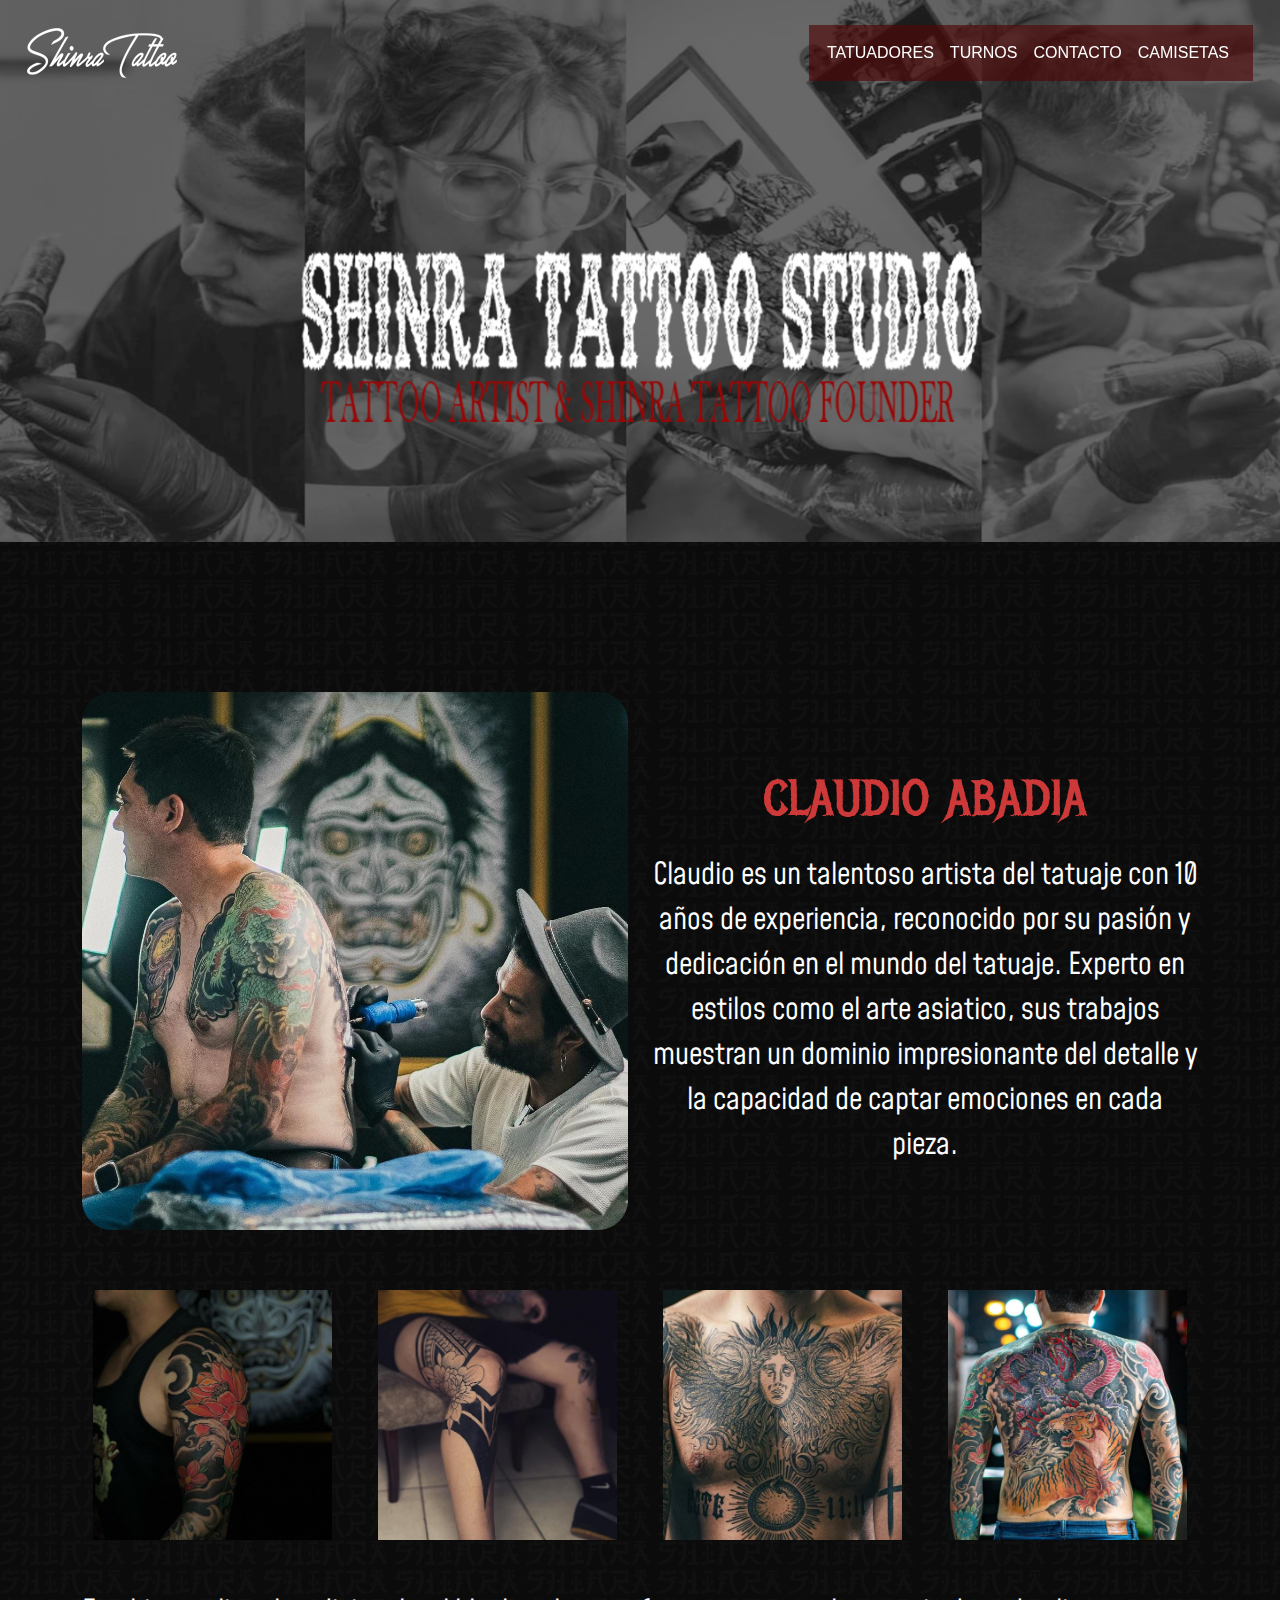
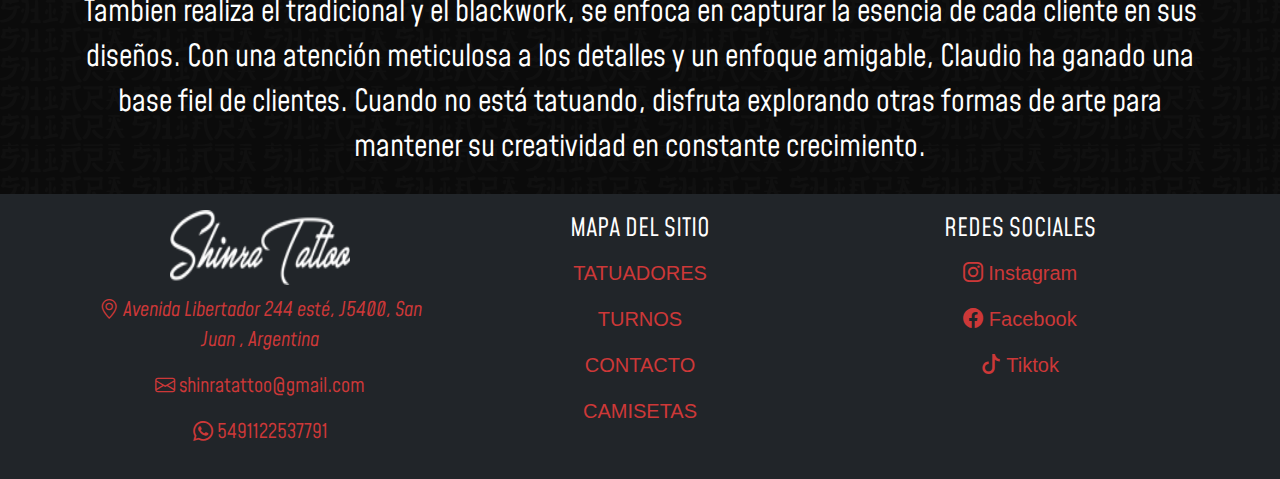
<file: 5pa.html>
<!doctype html>
<html lang="en">
  <head>
    <meta charset="utf-8">
    <meta name="viewport" content="width=device-width, initial-scale=1">
    <title>ShinraTattoo</title>
    <link href="https://cdn.jsdelivr.net/npm/bootstrap@5.3.3/dist/css/bootstrap.min.css" rel="stylesheet" integrity="sha384-QWTKZyjpPEjISv5WaRU9OFeRpok6YctnYmDr5pNlyT2bRjXh0JMhjY6hW+ALEwIH" crossorigin="anonymous">
    <link rel="stylesheet" href="main.css">
    
    <!--METAL MANIA (TIPOGRAFIA) -->
    <link rel="preconnect" href="https://fonts.googleapis.com">
<link rel="preconnect" href="https://fonts.gstatic.com" crossorigin>
<link href="https://fonts.googleapis.com/css2?family=Metal+Mania&display=swap" rel="stylesheet">
 
   <!--MOHAVE-->
   <link rel="preconnect" href="https://fonts.googleapis.com">
<link rel="preconnect" href="https://fonts.gstatic.com" crossorigin>
<link href="https://fonts.googleapis.com/css2?family=Metal+Mania&family=Mohave:ital,wght@0,300..700;1,300..700&display=swap" rel="stylesheet">

 
  <!--ICONOS-->
  <link rel="stylesheet" href="https://cdn.jsdelivr.net/npm/bootstrap-icons/font/bootstrap-icons.css">
<link rel="icon" type="image/x-icon" href="isologo/isologo.ico">

</head>
  <body>
    <script src="https://cdn.jsdelivr.net/npm/bootstrap@5.3.3/dist/js/bootstrap.bundle.min.js" integrity="sha384-YvpcrYf0tY3lHB60NNkmXc5s9fDVZLESaAA55NDzOxhy9GkcIdslK1eN7N6jIeHz" crossorigin="anonymous"></script>
    
    <nav class="desplazamiento">
    <nav class="navbar navbar-expand-lg">
      
  <div class="container-fluid">
    <a class="navbar-brand" href="index.html">
      <img src="header/logo2.png" alt="ShinraTattoo">
    </a>
    <button class="navbar-toggler" type="button" data-bs-toggle="collapse" data-bs-target="#navbarNavAltMarkup" aria-controls="navbarNavAltMarkup" aria-expanded="false" aria-label="Toggle navigation" style="border: 1px solid white;">
      <span class="navbar-toggler-icon"></span>
    </button>
    <div class="collapse navbar-collapse" id="navbarNavAltMarkup" >
      <div class="navbar-nav ms-auto" style="padding-left: 10px; background: rgba(80, 6, 6, 0.638);" >
        <div class="navbar">
        
        <a class="nav-link" href="index.html#tatuadores" style="color: white";>TATUADORES</a>
        <a class="nav-link" href="turno.html" style="color: white";>TURNOS</a>
        <a class="nav-link" href="ubicacion.html" style="color: white";>CONTACTO</a>
        <a class="nav-link" href="camisetas.html" style="color: white";>CAMISETAS</a>
        <a class="nav-link" href="#" style="color: white;" ></a>
      </div>
      </div>
      
    </div>
  </div>
</nav>
</nav>

<header>
<div class="banner">
  <img src="header/bannerofi.png" alt="">
</div>
</header>
  
  
    
<div class="container" style="padding-top: 150px;">
<div class="row">
   <div class="col-sm-12 col-md-6 col-lg-6 col-xl-6">
     <div class="agus">
    <img src="cuerpo/CLAU.jpg" alt="">
    </div>
   </div>

   <div class="col-sm-12 col-md-6 col-lg-6 col-xl-6">
    <div class="maxi-titulo">
        <p>CLAUDIO ABADIA</p>
    </div>
    <div class="maxi-texto">
        Claudio es un talentoso artista del tatuaje con 10 años de experiencia, reconocido por su pasión y dedicación en el mundo del tatuaje.
        Experto en estilos como el arte asiatico, sus trabajos muestran un dominio impresionante del detalle y la capacidad de captar emociones en cada pieza.
    </div>
   </div>
</div>
</div>

<div class="container" style="padding-top: 50px;">
  <div class="row">
  
    <div class="col-sm 12 col-md-3 col-lg-3 col-xl-3">
      <div class="contenedor-imagen" style="padding-top: 10px;">
        <div class="imagen2"> 
         <img src="tatuajes/c1.png" alt="">
        </div>
    </div>
    </div>
    <div class="col-sm 12 col-md-3 col-lg-3 col-xl-3">
      <div class="contenedor-imagen" style="padding-top: 10px;">
        <div class="imagen2"> 
         <img src="tatuajes/c2.png" alt="">
        </div>
    </div>
     
   
    </div>
    <div class="col-sm 12 col-md-3 col-lg-3 col-xl-3">
      <div class="contenedor-imagen" style="padding-top: 10px;">
        <div class="imagen2"> 
         <img src="tatuajes/c3.png" alt="">
        </div>
    </div>

    </div>
    <div class="col-sm 12 col-md-3 col-lg-3 col-xl-3">
      <div class="contenedor-imagen" style="padding-top: 10px;">
        <div class="imagen2"> 
         <img src="tatuajes/c4.png" alt="">
        </div>
    </div>

    
    
    
    </div>
  </div>


</div>




<div class="container" style="padding-top: 50px;">
<div class="row">
    <div class="col-12">
        <div class="maxi-texto">
            Tambien realiza el tradicional y el blackwork, se enfoca en capturar la esencia de cada cliente en sus diseños.
Con una atención meticulosa a los detalles y un enfoque amigable, Claudio ha ganado una base fiel de clientes. Cuando no está tatuando, disfruta explorando otras formas de arte para mantener su creatividad en constante crecimiento.
        </div>
       </div>
    </div>
    </div>
</div>
</div>






<footer class="bg-dark text-white text-center py-3 mt-4">
  <div class="container" >
    <div class="row">
    <div class="col-sm-12 col-md-4 col-lg-4 col-xl-4 ">
    <small style="color: #CD3838; font-size: 20px;">
     <img src="header/logo2.png" alt="" style="padding-bottom: 10px; height: 85px; width: 180px;">
     <p><i class="bi bi-geo-alt"> Avenida Libertador 244 esté, J5400, San Juan , Argentina</p></i>
     <p><i class="bi bi-envelope"></i> shinratattoo@gmail.com</p>
     <p><i class="bi bi-whatsapp"></i> 5491122537791</p>
    </small>
  </div>
  <div class="col-sm-12 col-md-4 col-lg-4 col-xl-4 ">
    <p class="mb-0" style="padding-bottom: 10px; font-size: 25px;">MAPA DEL SITIO</p>
    <small class="enlaces">
      <a href="index.html#tatuadores"  class="enlace"><p> TATUADORES</p></a>
     <a href="turno.html" class="enlace"><p>TURNOS</p></a>
     <a href="ubicacion.html" class="enlace"><p>CONTACTO</p></a>
     <a href="camisetas.html" class="enlace"><P>CAMISETAS</P></a>
    </small>
  </div>
  <div class="col-sm-12 col-md-4 col-lg-4 col-xl-4 ">
    <p class="mb-0" style="padding-bottom: 10px; font-size: 25px;">REDES SOCIALES</p>
    <small class="enlaces">
      <a href="https://www.instagram.com/fidotattoo/" target="_blank" class="enlace"><p><i class="bi bi-instagram"></i> Instagram</p></a>
     <a href="https://www.facebook.com/groups/406836650454/" target="_blank" class="enlace"><p><i class="bi bi-facebook"></i> Facebook</p></a>
     <a href="https://www.tiktok.com/@fidotattoo" target="_blank" class="enlace"><p><i class="bi bi-tiktok"></i> Tiktok</p></a>
    </small>
  </div>
  </div>
</div>
</footer>

</body>
</html>
</file>
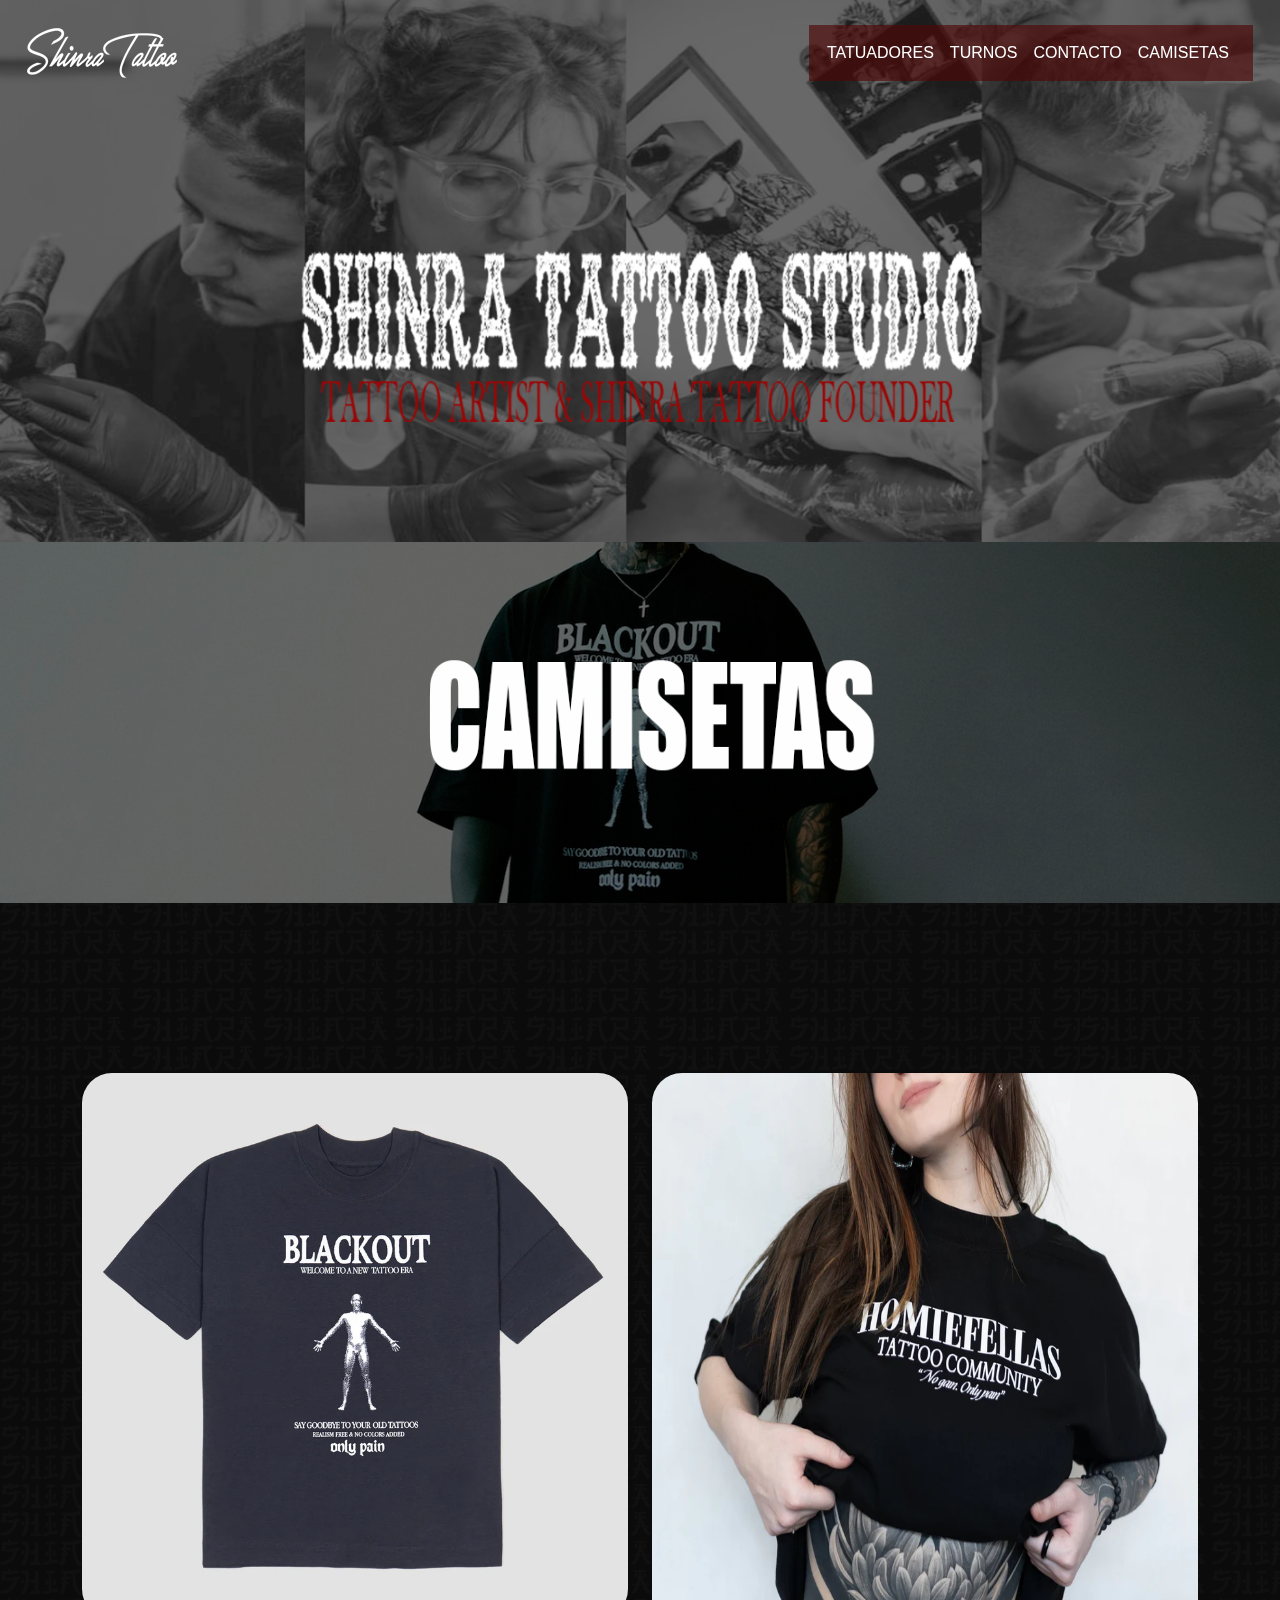
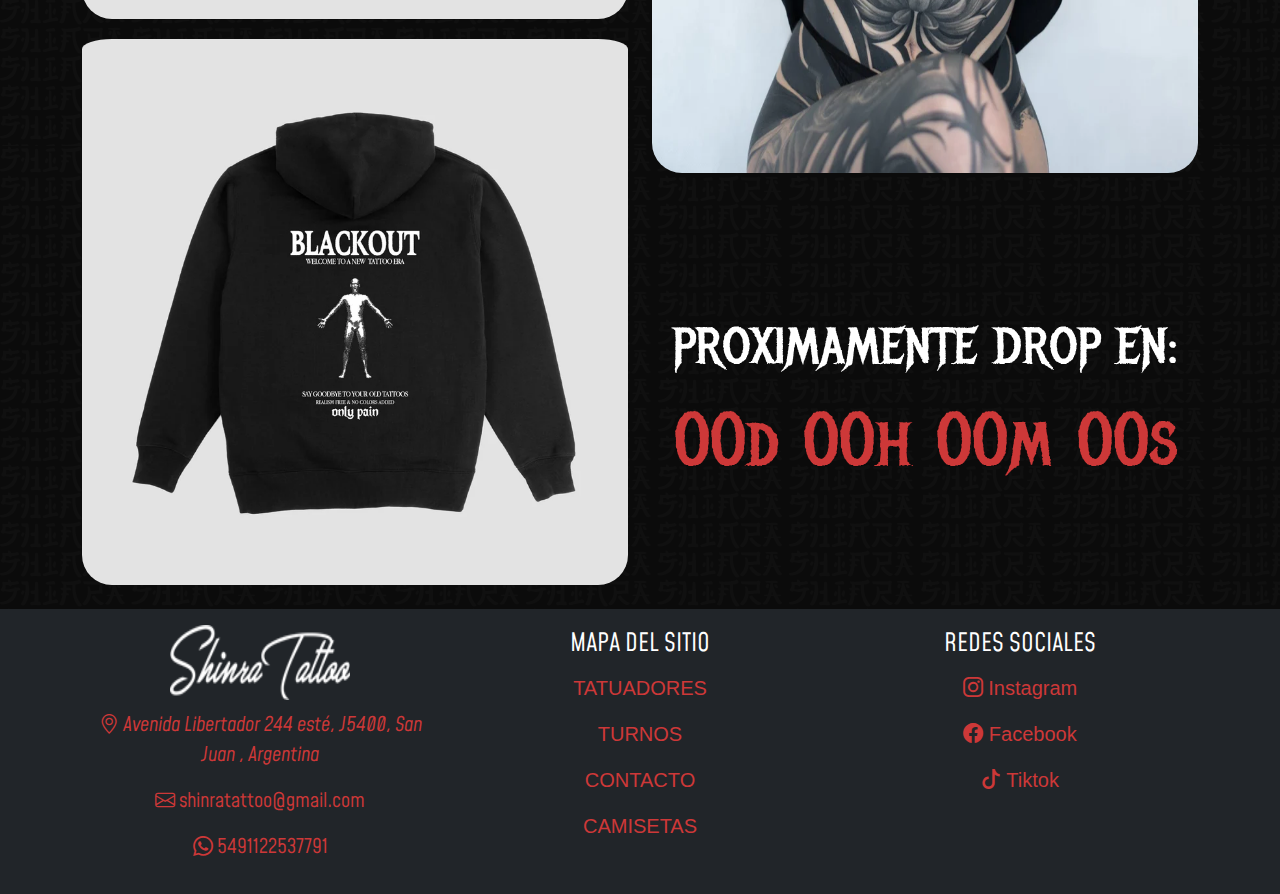
<file: camisetas.html>
<!doctype html>
<html lang="en">
  <head>
    <meta charset="utf-8">
    <meta name="viewport" content="width=device-width, initial-scale=1">
    <title>ShinraTattoo</title>
    <link href="https://cdn.jsdelivr.net/npm/bootstrap@5.3.3/dist/css/bootstrap.min.css" rel="stylesheet" integrity="sha384-QWTKZyjpPEjISv5WaRU9OFeRpok6YctnYmDr5pNlyT2bRjXh0JMhjY6hW+ALEwIH" crossorigin="anonymous">
    <link rel="stylesheet" href="main.css">
    
    <!--METAL MANIA (TIPOGRAFIA) -->
    <link rel="preconnect" href="https://fonts.googleapis.com">
<link rel="preconnect" href="https://fonts.gstatic.com" crossorigin>
<link href="https://fonts.googleapis.com/css2?family=Metal+Mania&display=swap" rel="stylesheet">
 
   <!--MOHAVE-->
   <link rel="preconnect" href="https://fonts.googleapis.com">
<link rel="preconnect" href="https://fonts.gstatic.com" crossorigin>
<link href="https://fonts.googleapis.com/css2?family=Metal+Mania&family=Mohave:ital,wght@0,300..700;1,300..700&display=swap" rel="stylesheet">

 
  <!--ICONOS-->
  <link rel="stylesheet" href="https://cdn.jsdelivr.net/npm/bootstrap-icons/font/bootstrap-icons.css">
<link rel="icon" type="image/x-icon" href="isologo/isologo.ico">

</head>
  <body>
    <script src="https://cdn.jsdelivr.net/npm/bootstrap@5.3.3/dist/js/bootstrap.bundle.min.js" integrity="sha384-YvpcrYf0tY3lHB60NNkmXc5s9fDVZLESaAA55NDzOxhy9GkcIdslK1eN7N6jIeHz" crossorigin="anonymous"></script>
    
    <nav class="desplazamiento">
    <nav class="navbar navbar-expand-lg">
      
  <div class="container-fluid">
    <a class="navbar-brand" href="index.html">
      <img src="header/logo2.png" alt="ShinraTattoo">
    </a>
    <button class="navbar-toggler" type="button" data-bs-toggle="collapse" data-bs-target="#navbarNavAltMarkup" aria-controls="navbarNavAltMarkup" aria-expanded="false" aria-label="Toggle navigation" style="border: 1px solid white;">
      <span class="navbar-toggler-icon"></span>
    </button>
    <div class="collapse navbar-collapse" id="navbarNavAltMarkup" >
      <div class="navbar-nav ms-auto" style="padding-left: 10px; background: rgba(80, 6, 6, 0.638);" >
        <div class="navbar">
        
        <a class="nav-link" href="index.html#tatuadores" style="color: white";>TATUADORES</a>
        <a class="nav-link" href="turno.html" style="color: white";>TURNOS</a>
        <a class="nav-link" href="ubicacion.html" style="color: white";>CONTACTO</a>
        <a class="nav-link" href="camisetas.html" style="color: white";>CAMISETAS</a>
        <a class="nav-link" href="#" style="color: white;" ></a>
      </div>
      </div>
      
    </div>
  </div>
</nav>
</nav>

<header>
<div class="banner">
  <img src="header/bannerofi.png" alt="">
</div>
</header>

  <!--banner-->
  <div class="position-relative text-center">
    <div class="banner">
    <img src="banners/camisetas.png" class="img-fluid" alt="Descripción de la imagen">
  </div>
  </div>



    
<div class="container" style="padding-top: 150px;">
<div class="row">
   <div class="col-sm-12 col-md-6 col-lg-6 col-xl-6">
     <div class="agus" style="padding-top: 20px;">
    <img src="camisetas/rene-zz-healed-blackout-unisex-tee-181117.webp" alt="">
    <img src="camisetas/rene-zz-fresh-blackout-unisex-hoodie-273243.webp" alt="" class="foto">
    </div>
   </div>

   <div class="col-sm-12 col-md-6 col-lg-6 col-xl-6">
    <div class="agus" style="padding-top: 20px;">
        <img src="camisetas/rene-zz-homiefellas-tattoo-community-unisex-tee-180557.webp" alt="" class="fotolarga">
        <div class="d-flex justify-content-center align-items-center" >
          <div class="texto1">
          <span">
                    PROXIMAMENTE DROP EN:
            </span>
            <div class="texto2" >
            <p id="countdown">00d 00h 00m 00s</p>
          </div>
          
        </div>
      </div>
    </div>
 </div>
</div>
</div>
  <script>
    // Configura la fecha de destino para la cuenta regresiva (formato: Año, Mes - 1, Día, Hora, Minuto, Segundo)
    const countdownDate = new Date("2024-12-31T23:59:59").getTime();

    function updateCountdown() {
      const now = new Date().getTime();
      const timeLeft = countdownDate - now;

      if (timeLeft > 0) {
        // Cálculo de días, horas, minutos y segundos
        const days = Math.floor(timeLeft / (1000 * 60 * 60 * 24));
        const hours = Math.floor((timeLeft % (1000 * 60 * 60 * 24)) / (1000 * 60 * 60));
        const minutes = Math.floor((timeLeft % (1000 * 60 * 60)) / (1000 * 60));
        const seconds = Math.floor((timeLeft % (1000 * 60)) / 1000);

        // Muestra el tiempo restante con formato
        document.getElementById('countdown').textContent = 
          `${days}d ${hours.toString().padStart(2, '0')}h ${minutes.toString().padStart(2, '0')}m ${seconds.toString().padStart(2, '0')}s`;
      } else {
        // Mensaje cuando la cuenta regresiva llega a cero
        document.getElementById('countdown').textContent = "¡Cuenta regresiva finalizada!";
        clearInterval(interval);
      }
    }

    // Actualiza el temporizador cada segundo
    const interval = setInterval(updateCountdown, 1000);
  </script>
            
            



   
   
    
    
  








            <footer class="bg-dark text-white text-center py-3 mt-4">
              <div class="container" >
                <div class="row">
                <div class="col-sm-12 col-md-4 col-lg-4 col-xl-4 ">
                <small style="color: #CD3838; font-size: 20px;">
                 <img src="header/logo2.png" alt="" style="padding-bottom: 10px; height: 85px; width: 180px;">
                 <p><i class="bi bi-geo-alt"> Avenida Libertador 244 esté, J5400, San Juan , Argentina</p></i>
                 <p><i class="bi bi-envelope"></i> shinratattoo@gmail.com</p>
                 <p><i class="bi bi-whatsapp"></i> 5491122537791</p>
                </small>
              </div>
              <div class="col-sm-12 col-md-4 col-lg-4 col-xl-4 ">
                <p class="mb-0" style="padding-bottom: 10px; font-size: 25px;">MAPA DEL SITIO</p>
                <small class="enlaces">
                  <a href="index.html#tatuadores"  class="enlace"><p> TATUADORES</p></a>
                 <a href="turno.html" class="enlace"><p>TURNOS</p></a>
                 <a href="ubicacion.html" class="enlace"><p>CONTACTO</p></a>
                 <a href="camisetas.html" class="enlace"><P>CAMISETAS</P></a>
                </small>
              </div>
              <div class="col-sm-12 col-md-4 col-lg-4 col-xl-4 ">
                <p class="mb-0" style="padding-bottom: 10px; font-size: 25px;">REDES SOCIALES</p>
                <small class="enlaces">
                  <a href="https://www.instagram.com/fidotattoo/" target="_blank" class="enlace"><p><i class="bi bi-instagram"></i> Instagram</p></a>
                 <a href="https://www.facebook.com/groups/406836650454/" target="_blank" class="enlace"><p><i class="bi bi-facebook"></i> Facebook</p></a>
                 <a href="https://www.tiktok.com/@fidotattoo" target="_blank" class="enlace"><p><i class="bi bi-tiktok"></i> Tiktok</p></a>
                </small>
              </div>
              </div>
            </div>
            </footer>

</body>
</html>
</file>
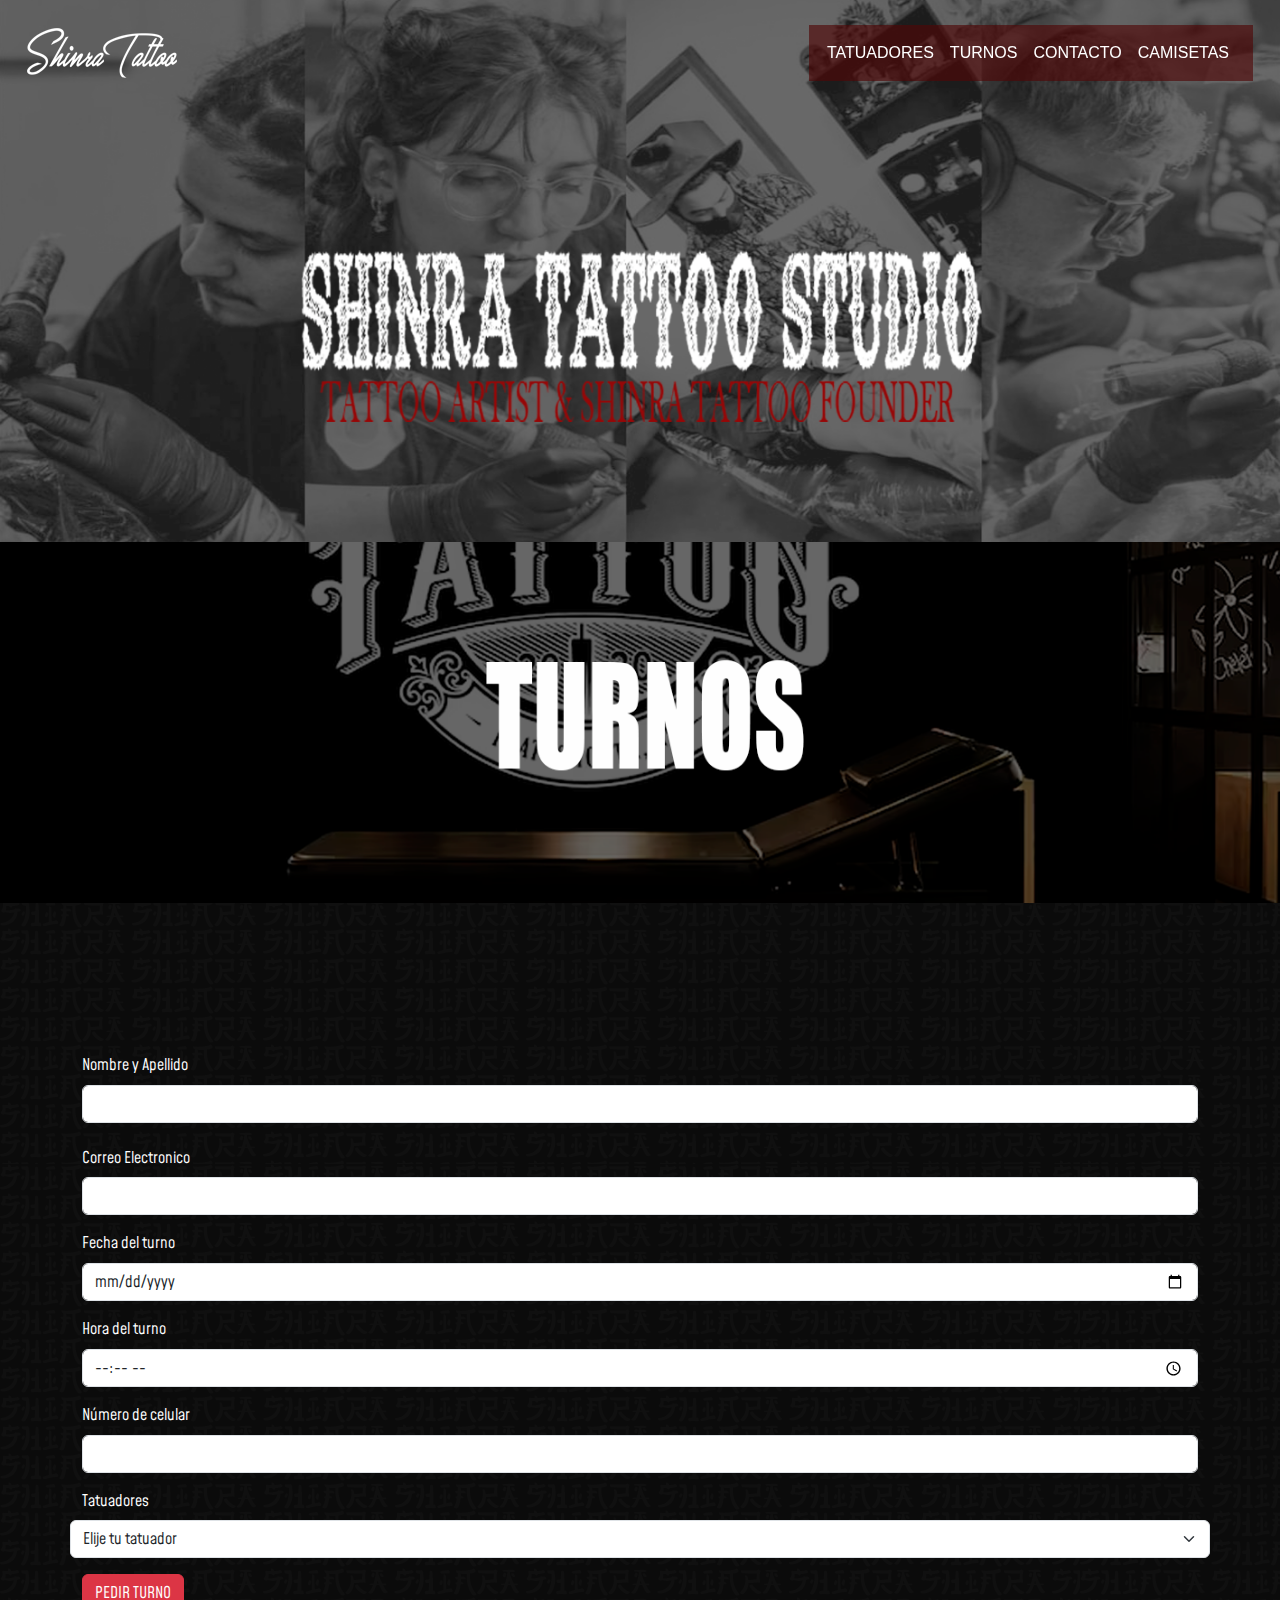
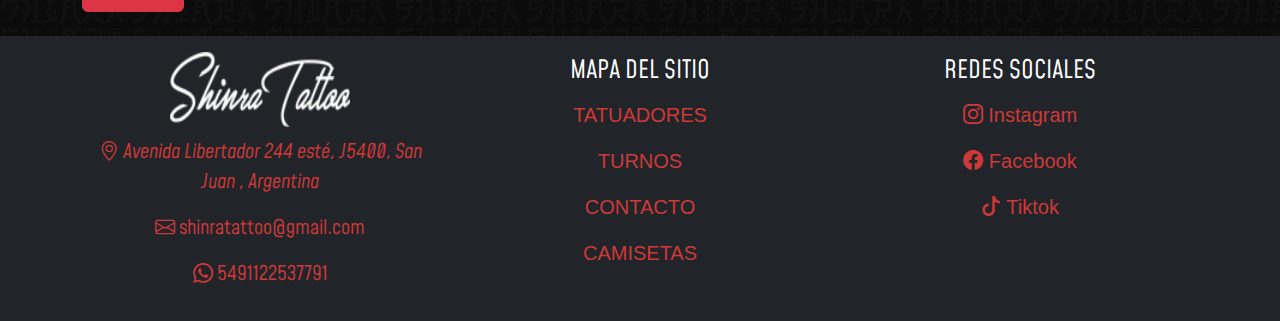
<file: turno.html>
<!doctype html>
<html lang="es">
  <head>
    <meta charset="utf-8">
    <meta name="viewport" content="width=device-width, initial-scale=1">
    <title>ShinraTattoo</title>
    <link href="https://cdn.jsdelivr.net/npm/bootstrap@5.3.3/dist/css/bootstrap.min.css" rel="stylesheet" integrity="sha384-QWTKZyjpPEjISv5WaRU9OFeRpok6YctnYmDr5pNlyT2bRjXh0JMhjY6hW+ALEwIH" crossorigin="anonymous">
    <link rel="stylesheet" href="main.css">
    
    <!--METAL MANIA (TIPOGRAFIA) -->
    <link rel="preconnect" href="https://fonts.googleapis.com">
<link rel="preconnect" href="https://fonts.gstatic.com" crossorigin>
<link href="https://fonts.googleapis.com/css2?family=Metal+Mania&display=swap" rel="stylesheet">
 
   <!--MOHAVE-->
   <link rel="preconnect" href="https://fonts.googleapis.com">
<link rel="preconnect" href="https://fonts.gstatic.com" crossorigin>
<link href="https://fonts.googleapis.com/css2?family=Metal+Mania&family=Mohave:ital,wght@0,300..700;1,300..700&display=swap" rel="stylesheet">

 
  <!--ICONOS-->
  <link rel="stylesheet" href="https://cdn.jsdelivr.net/npm/bootstrap-icons/font/bootstrap-icons.css">
<link rel="icon" type="image/x-icon" href="isologo/isologo.ico">

</head>
  <body>
    <script src="https://cdn.jsdelivr.net/npm/bootstrap@5.3.3/dist/js/bootstrap.bundle.min.js" integrity="sha384-YvpcrYf0tY3lHB60NNkmXc5s9fDVZLESaAA55NDzOxhy9GkcIdslK1eN7N6jIeHz" crossorigin="anonymous"></script>
    
    <nav class="desplazamiento">
    <nav class="navbar navbar-expand-lg">
      
  <div class="container-fluid">
    <a class="navbar-brand" href="index.html">
      <img src="header/logo2.png" alt="ShinraTattoo">
    </a>
    <button class="navbar-toggler" type="button" data-bs-toggle="collapse" data-bs-target="#navbarNavAltMarkup" aria-controls="navbarNavAltMarkup" aria-expanded="false" aria-label="Toggle navigation" style="border: 1px solid white;">
      <span class="navbar-toggler-icon"></span>
    </button>
    <div class="collapse navbar-collapse" id="navbarNavAltMarkup" >
      <div class="navbar-nav ms-auto" style="padding-left: 10px; background: rgba(80, 6, 6, 0.638);" >
        <div class="navbar">
        
        <a class="nav-link" href="index.html#tatuadores" style="color: white";>TATUADORES</a>
        <a class="nav-link" href="turno.html" style="color: white";>TURNOS</a>
        <a class="nav-link" href="ubicacion.html" style="color: white";>CONTACTO</a>
        <a class="nav-link" href="camisetas.html" style="color: white";>CAMISETAS</a>
        <a class="nav-link" href="#" style="color: white;" ></a>
      </div>
      </div>
      
    </div>
  </div>
</nav>
</nav>

<header>
<div class="banner">
  <img src="header/bannerofi.png" alt="">
</div>
</header>
  
  
    <!--banner-->
    <div class="position-relative text-center">
      <div class="banner">
      <img src="banners/turnos.png" class="img-fluid" alt="Descripción de la imagen">
    </div>
    </div>


      
    <div class="container" style="padding-top: 150px;">
        <div class="row">
            <div class="col-12">
                <form>
   
                    <div class="row mb-3">
                        <div class="color">
                        <label for="name" class="form-label">Nombre y Apellido</label>
                        <input type="text" class="form-control" id="name">
                        </div>
                    </div>
            
                    <div class="row mb-3">
                        <div class="color">
                            <label for="inputEmail3" class="col-sm-2 col-form-label">Correo Electronico</label>
    
                            <input type="email" class="form-control" id="inputEmail3">
                            </div>
                        </div>
                    
            
                    <div class="mb-3">
                        <div class="color">
                            <label for="fecha" class="form-label">Fecha del turno</label>
                            <input type="date" class="form-control" id="fecha" name="fecha" required>
                        </div>
                    </div>
            
                        
                        <div class="mb-3">
                            <div class="color">
                            <label for="hora" class="form-label">Hora del turno</label>
                            <input type="time" class="form-control" id="hora" name="hora" required>
                             </div>
                        </div>
            
                        <div class="mb-3">
                        <div class="color">
                                <label for="celular" class="form-label">Número de celular</label>
                                <input type="number" class="form-control" id="celular" name="celular" >
                                
                            </div>
                         </div>
                       
                         <fieldset class="row mb-3">
                            <div class="color">
                              <legend class="col-form-label col-sm-2 pt-0"> Tatuadores</legend>
                            </div>
                        <select class="form-select" aria-label="deafault select example"> 
                        <option selected="">Elije tu tatuador</option>
                        <option value="1">AGUS COATA</option>
                        <option value="2">CLAU ABADIA</option>
                        <option value="3">IVI IVACETA</option>
                        <option value="4">MAXI BALMACEDA</option>
                        </select>
                         </fieldset>
                       <!-- Button trigger modal -->
<button type="button" class="btn btn-danger" data-bs-toggle="modal" data-bs-target="#exampleModal">
  PEDIR TURNO
</button>

<!-- Modal -->
<div class="modal fade" id="exampleModal" tabindex="-1" aria-labelledby="exampleModalLabel" aria-hidden="true">
  <div class="modal-dialog" >
    <div class="modal-content"  style="background-color: #2a2a2a;">
      <div class="modal-header">
        <h1 class="modal-title fs-5" id="exampleModalLabel">FELICIDADES!</h1>
        <button type="button" class="btn-close" data-bs-dismiss="modal" aria-label="Close"></button>
      </div>
      <div class="modal-body">
        Su turno ha sido registrado con exito!
      </div>
      
      <div class="modal-footer">
        <button type="button" class="btn btn-danger" data-bs-dismiss="modal">Close</button>
        <a href="index.html"><button type="button" class="btn btn-primary">inicio</button></a>
      </div>
    </div>
  </div>
</div>
                    </form>
                        </div>
                </div>
            </div>
                
                     
            <footer class="bg-dark text-white text-center py-3 mt-4">
              <div class="container" >
                <div class="row">
                <div class="col-sm-12 col-md-4 col-lg-4 col-xl-4 ">
                <small style="color: #CD3838; font-size: 20px;">
                 <img src="header/logo2.png" alt="" style="padding-bottom: 10px; height: 85px; width: 180px;">
                 <p><i class="bi bi-geo-alt"> Avenida Libertador 244 esté, J5400, San Juan , Argentina</p></i>
                 <p><i class="bi bi-envelope"></i> shinratattoo@gmail.com</p>
                 <p><i class="bi bi-whatsapp"></i> 5491122537791</p>
                </small>
              </div>
              <div class="col-sm-12 col-md-4 col-lg-4 col-xl-4 ">
                <p class="mb-0" style="padding-bottom: 10px; font-size: 25px;">MAPA DEL SITIO</p>
                <small class="enlaces">
                  <a href="index.html#tatuadores"  class="enlace"><p> TATUADORES</p></a>
                 <a href="turno.html" class="enlace"><p>TURNOS</p></a>
                 <a href="ubicacion.html" class="enlace"><p>CONTACTO</p></a>
                 <a href="camisetas.html" class="enlace"><P>CAMISETAS</P></a>
                </small>
              </div>
              <div class="col-sm-12 col-md-4 col-lg-4 col-xl-4 ">
                <p class="mb-0" style="padding-bottom: 10px; font-size: 25px;">REDES SOCIALES</p>
                <small class="enlaces">
                  <a href="https://www.instagram.com/fidotattoo/" target="_blank" class="enlace"><p><i class="bi bi-instagram"></i> Instagram</p></a>
                 <a href="https://www.facebook.com/groups/406836650454/" target="_blank" class="enlace"><p><i class="bi bi-facebook"></i> Facebook</p></a>
                 <a href="https://www.tiktok.com/@fidotattoo" target="_blank" class="enlace"><p><i class="bi bi-tiktok"></i> Tiktok</p></a>
                </small>
              </div>
              </div>
            </div>
            </footer>

   
    
    <script src="https://cdn.jsdelivr.net/npm/bootstrap@5.3.3/dist/js/bootstrap.bundle.min.js" integrity="sha384-YvpcrYf0tY3lHB60NNkmXc5s9fDVZLESaAA55NDzOxhy9GkcIdslK1eN7N6jIeHz" crossorigin="anonymous"></script>
</body>

</html>
</file>
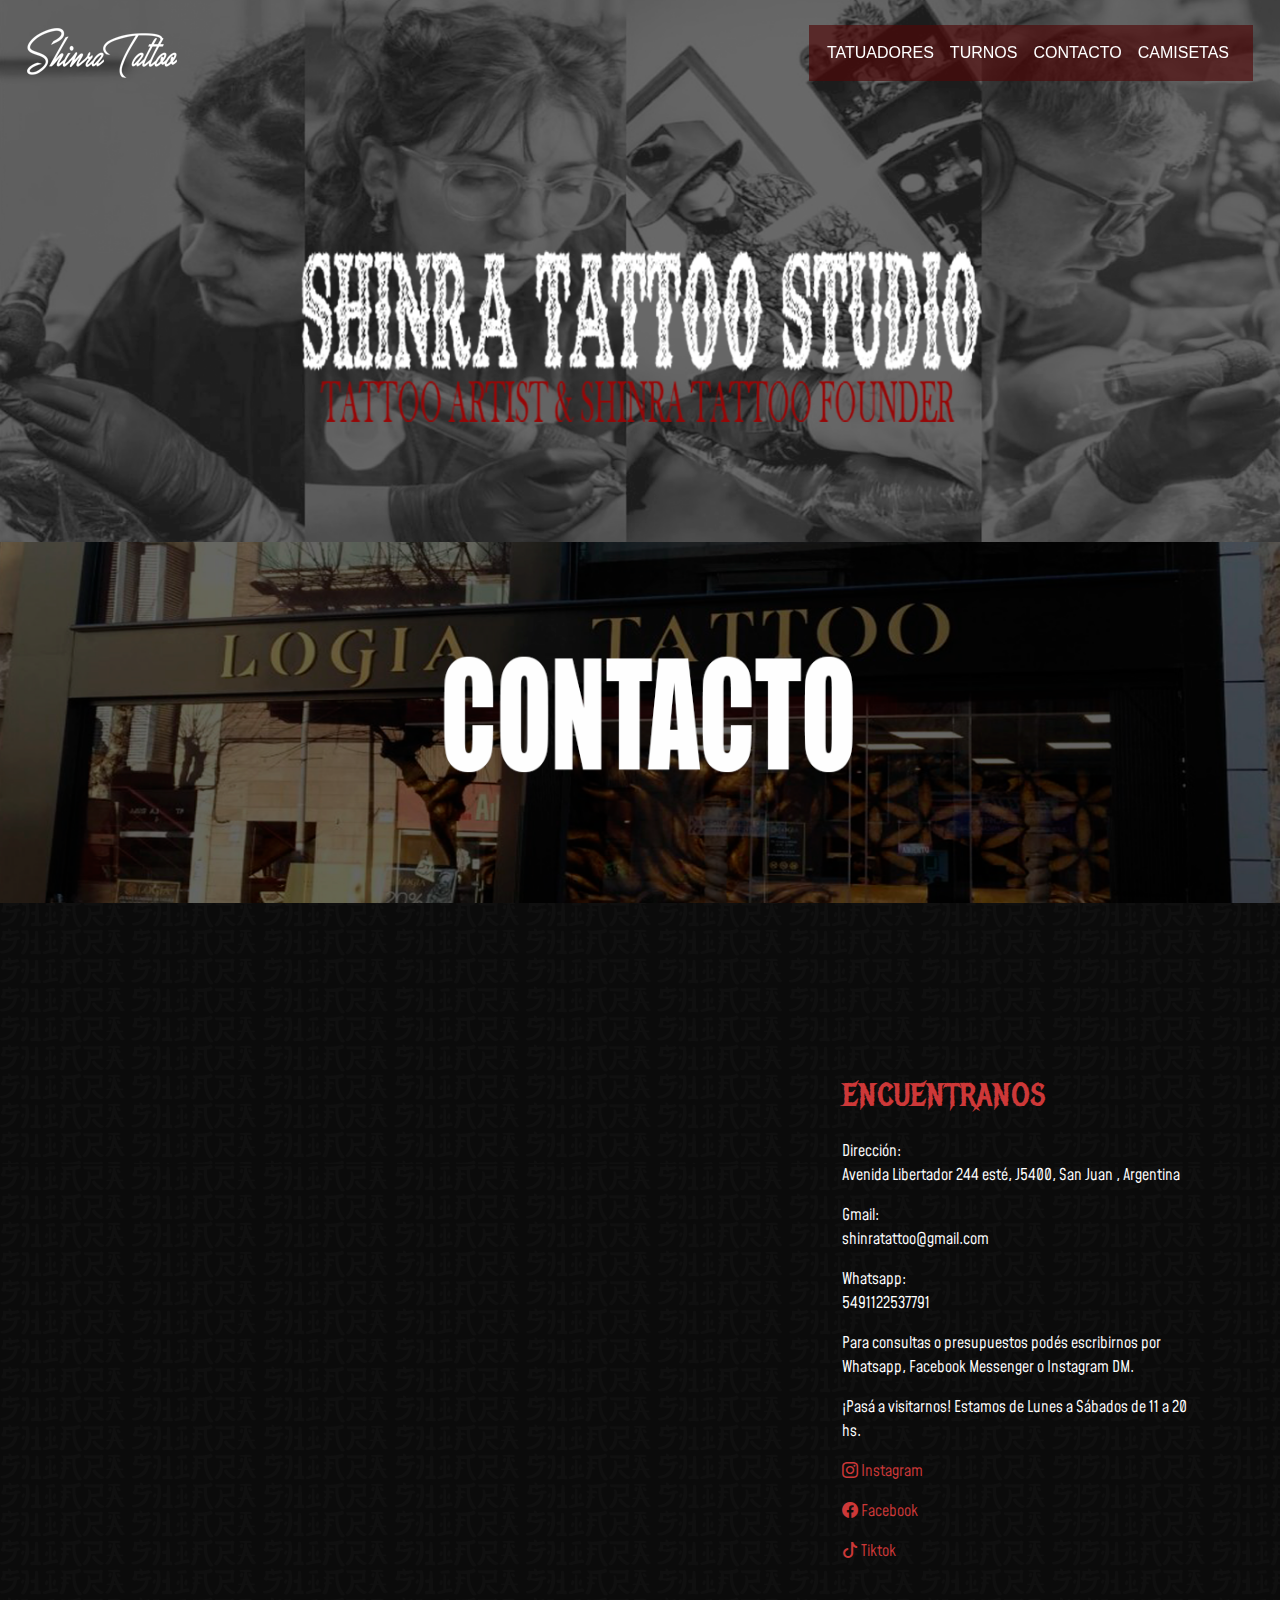
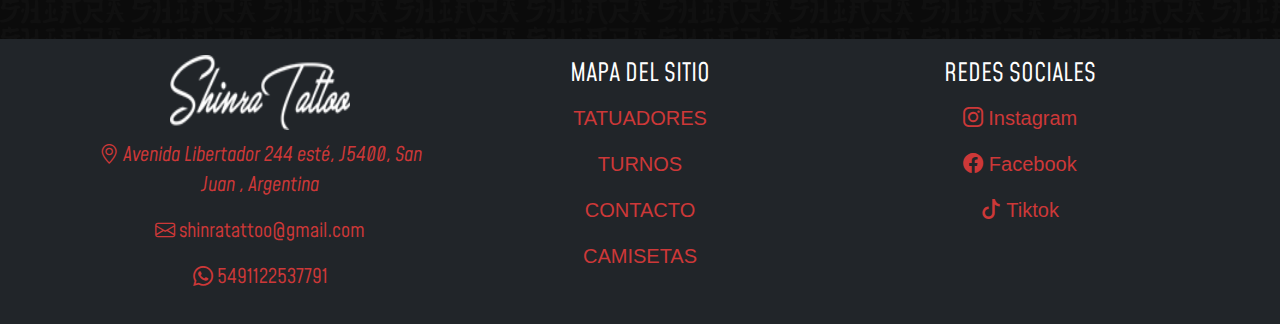
<file: ubicacion.html>
<!DOCTYPE html>
<html lang="es">
  <head>
    <meta charset="utf-8">
    <meta name="viewport" content="width=device-width, initial-scale=1">
    <title>ShinraTattoo</title>
    <link href="https://cdn.jsdelivr.net/npm/bootstrap@5.3.3/dist/css/bootstrap.min.css" rel="stylesheet" integrity="sha384-QWTKZyjpPEjISv5WaRU9OFeRpok6YctnYmDr5pNlyT2bRjXh0JMhjY6hW+ALEwIH" crossorigin="anonymous">
    <link rel="stylesheet" href="main.css">
    
    <!--METAL MANIA (TIPOGRAFIA) -->
    <link rel="preconnect" href="https://fonts.googleapis.com">
<link rel="preconnect" href="https://fonts.gstatic.com" crossorigin>
<link href="https://fonts.googleapis.com/css2?family=Metal+Mania&display=swap" rel="stylesheet">
 
   <!--MOHAVE-->
   <link rel="preconnect" href="https://fonts.googleapis.com">
<link rel="preconnect" href="https://fonts.gstatic.com" crossorigin>
<link href="https://fonts.googleapis.com/css2?family=Metal+Mania&family=Mohave:ital,wght@0,300..700;1,300..700&display=swap" rel="stylesheet">

 
  <!--ICONOS-->
  <link rel="stylesheet" href="https://cdn.jsdelivr.net/npm/bootstrap-icons/font/bootstrap-icons.css">
<link rel="icon" type="image/x-icon" href="isologo/isologo.ico">

</head>
  <body>
    <script src="https://cdn.jsdelivr.net/npm/bootstrap@5.3.3/dist/js/bootstrap.bundle.min.js" integrity="sha384-YvpcrYf0tY3lHB60NNkmXc5s9fDVZLESaAA55NDzOxhy9GkcIdslK1eN7N6jIeHz" crossorigin="anonymous"></script>
    
    <nav class="desplazamiento">
    <nav class="navbar navbar-expand-lg">
      
  <div class="container-fluid">
    <a class="navbar-brand" href="index.html">
      <img src="header/logo2.png" alt="ShinraTattoo">
    </a>
    <button class="navbar-toggler" type="button" data-bs-toggle="collapse" data-bs-target="#navbarNavAltMarkup" aria-controls="navbarNavAltMarkup" aria-expanded="false" aria-label="Toggle navigation" style="border: 1px solid white;">
      <span class="navbar-toggler-icon"></span>
    </button>
    <div class="collapse navbar-collapse" id="navbarNavAltMarkup" >
      <div class="navbar-nav ms-auto" style="padding-left: 10px; background: rgba(80, 6, 6, 0.638);" >
        <div class="navbar">
        
        <a class="nav-link" href="index.html#tatuadores" style="color: white";>TATUADORES</a>
        <a class="nav-link" href="turno.html" style="color: white";>TURNOS</a>
        <a class="nav-link" href="ubicacion.html" style="color: white";>CONTACTO</a>
        <a class="nav-link" href="camisetas.html" style="color: white";>CAMISETAS</a>
        <a class="nav-link" href="#" style="color: white;" ></a>
      </div>
      </div>
      
    </div>
  </div>
</nav>
</nav>

<header>
<div class="banner">
  <img src="header/bannerofi.png" alt="">
</div>
</header>
     
 
 
   <!--banner-->
   <div class="position-relative text-center">
    <div class="banner">
    <img src="banners/contacto.png" class="img-fluid" alt="Descripción de la imagen">
  </div>
  </div>


<div class="container" style="padding-top: 150px;">
    <div class="row">
        <div class="col-sm-12 col-md-8 col-lg-8 col-xl-8" style="padding-top: 10px;">
<div class="ratio ratio-4x3 min-vh-50" lc-helper="gmap-embed">
<iframe src="https://www.google.com/maps/embed?pb=!1m17!1m12!1m3!1d1700.3247281101767!2d-68.5235258939793!3d-31.533786450610524!2m3!1f0!2f0!3f0!3m2!1i1024!2i768!4f13.1!3m2!1m1!2zMzHCsDMyJzAxLjYiUyA2OMKwMzEnMjEuNiJX!5e0!3m2!1ses-419!2sus!4v1731092778362!5m2!1ses-419!2sus" width="600" height="450" style="border:0;" allowfullscreen="" loading="lazy" referrerpolicy="no-referrer-when-downgrade"></iframe>
</div>
</div>










<div class="col-sm-12 col-md-4 col-lg-4 col-xl-4" style="padding-top: 10px;">
    <div class="texto3">
        <p>encuentranos</p>
    </div>
    <div class="texto4">
    <label>Dirección:</label>
     <p>Avenida Libertador 244 esté, J5400, San Juan , Argentina</p>
     <label>Gmail:</label>
     <p>shinratattoo@gmail.com</p>
     <label>Whatsapp:</label>
     <p>5491122537791</p>
     <p>Para consultas o presupuestos podés escribirnos por Whatsapp, Facebook Messenger o Instagram DM.
     <p>¡Pasá a visitarnos! Estamos de Lunes a Sábados de 11 a 20 hs.</p>
     <a href="https://www.instagram.com/fidotattoo/" target="_blank" class="enlace"><p><i class="bi bi-instagram"></i> Instagram</p></a>
     <a href="https://www.facebook.com/groups/406836650454/" target="_blank" class="enlace"><p><i class="bi bi-facebook"></i> Facebook</p></a>
     <a href="https://www.tiktok.com/@fidotattoo" target="_blank" class="enlace"><p><i class="bi bi-tiktok"></i> Tiktok</p></a>
    </div>
</div>
</div>
</div>




<footer class="bg-dark text-white text-center py-3 mt-4">
  <div class="container" >
    <div class="row">
    <div class="col-sm-12 col-md-4 col-lg-4 col-xl-4 ">
    <small style="color: #CD3838; font-size: 20px;">
     <img src="header/logo2.png" alt="" style="padding-bottom: 10px; height: 85px; width: 180px;">
     <p><i class="bi bi-geo-alt"> Avenida Libertador 244 esté, J5400, San Juan , Argentina</p></i>
     <p><i class="bi bi-envelope"></i> shinratattoo@gmail.com</p>
     <p><i class="bi bi-whatsapp"></i> 5491122537791</p>
    </small>
  </div>
  <div class="col-sm-12 col-md-4 col-lg-4 col-xl-4 ">
    <p class="mb-0" style="padding-bottom: 10px; font-size: 25px;">MAPA DEL SITIO</p>
    <small class="enlaces">
      <a href="index.html#tatuadores"  class="enlace"><p> TATUADORES</p></a>
     <a href="turno.html" class="enlace"><p>TURNOS</p></a>
     <a href="ubicacion.html" class="enlace"><p>CONTACTO</p></a>
     <a href="camisetas.html" class="enlace"><P>CAMISETAS</P></a>
    </small>
  </div>
  <div class="col-sm-12 col-md-4 col-lg-4 col-xl-4 ">
    <p class="mb-0" style="padding-bottom: 10px; font-size: 25px;">REDES SOCIALES</p>
    <small class="enlaces">
      <a href="https://www.instagram.com/fidotattoo/" target="_blank" class="enlace"><p><i class="bi bi-instagram"></i> Instagram</p></a>
     <a href="https://www.facebook.com/groups/406836650454/" target="_blank" class="enlace"><p><i class="bi bi-facebook"></i> Facebook</p></a>
     <a href="https://www.tiktok.com/@fidotattoo" target="_blank" class="enlace"><p><i class="bi bi-tiktok"></i> Tiktok</p></a>
    </small>
  </div>
  </div>
</div>
</footer>

</body>
</file>
<file: main.css>
body {
    border: 0;
    padding: 0;
 background-image: url(header/F1.png);
 font-family: "Mohave", sans-serif;
 color: #ffffff;

}


.navbar {
    font-family: Impact, Haettenschweiler, 'Arial Narrow Bold', sans-serif;
}



.desplazamiento {
    width: 100%;
    padding: 15px;
    position: fixed; 
    top: 0; 
    left: 0;
    z-index: 1000; 
   
}




/*banners*/
.banner img {
    width: 100%;
    height: auto;
    
}


.tatuadores2 {
    text-align: center;
    color: #CD3838;
    font-family: "Metal Mania", system-ui;
    font-size: 35px;
    padding-top: 150px;
}

.texto {
    font-family: "Mohave", sans-serif;
   
}
   

.tatuadores {
    text-align: center;
    color: #CD3838;
    font-family: "Metal Mania", system-ui;
    font-size: 50px;
    padding-top: 70px;
}
   


.contenedor-imagen {
    display: flex;
        display: flex;
        justify-content: center; /* Centra horizontalmente */
        align-items: center;     /* Centra verticalmente */
   
}

h2 {
    font-family: Impact, Haettenschweiler, 'Arial Narrow Bold', sans-serif;
    font-size: 40px;
}

.contenedor-imagen .imagen {
    position: relative;

}

.imagen img {
    width: 100%;
    border-radius: 30px;
    height: 300px;

}

.overlay {
    position: absolute;
    bottom: 0;
    left: 0;
    background: rgba(80, 6, 6, 0.638);
    width: 100%;
    height: 0;
    transition: .5s ease;
    overflow: hidden;
    border-radius: 30px;
}

.overlay h2{
    color: #ffffff;
    font-weight: 300;
    font-size: 30px;
    position: absolute;
    top: 50%;
    left: 50%;
    text-align: center;
    transform: translate(-50%, -50%);
}

.imagen:hover .overlay{
    height: 100%;
    cursor: pointer;
}


.enlaces {
    font-family: Impact, Haettenschweiler, 'Arial Narrow Bold', sans-serif;
    font-size: 20px;
    
}

.enlace {
    color: #CD3838;
    text-decoration: none;
}



/*pag2. 3. 4. 5*/

.agus img{
    width: 100%;
    border-radius: 30px;
}

.maxi-titulo {
    text-align: center;
    color: #CD3838;
    font-family: "Metal Mania", system-ui;
    font-size: 50px;
    padding-top: 70px;
}

.maxi-texto{
    text-align: center;
    font-family: "Mohave", sans-serif;
    font-size: 30px;

}

/*CAMISETAS*/

.fotolarga {
    height: 700px;
}

.buzo {
    padding-top: 30px;
}

.texto1 {
    color: white;
    font-family: "Metal Mania", system-ui;
    padding-top:  25%;
    font-size: 50px;
    width: 100%;
    text-align: center;
   
}

.texto2 {
    color: #CD3838;
    font-family: "Metal Mania", system-ui;
    text-align: center;
    font-size: 75px;
   
}

.foto {
    border-radius: 30px;
    padding-top: 20px;
}

.imagen2 img {
    width: 100%;
    height: 250px;

}





/*turnos*/
.form-group {
    display: flex;
    gap: 10px;
}
.form-group input {
    flex: 1;
}




/*Ubicación*/

.texto3 p {
    color: #CD3838;
    font-family: "Metal Mania", system-ui;
    font-size: 40px;

}

.texto4 {
    font-family: "Mohave", sans-serif;
}
</file>
